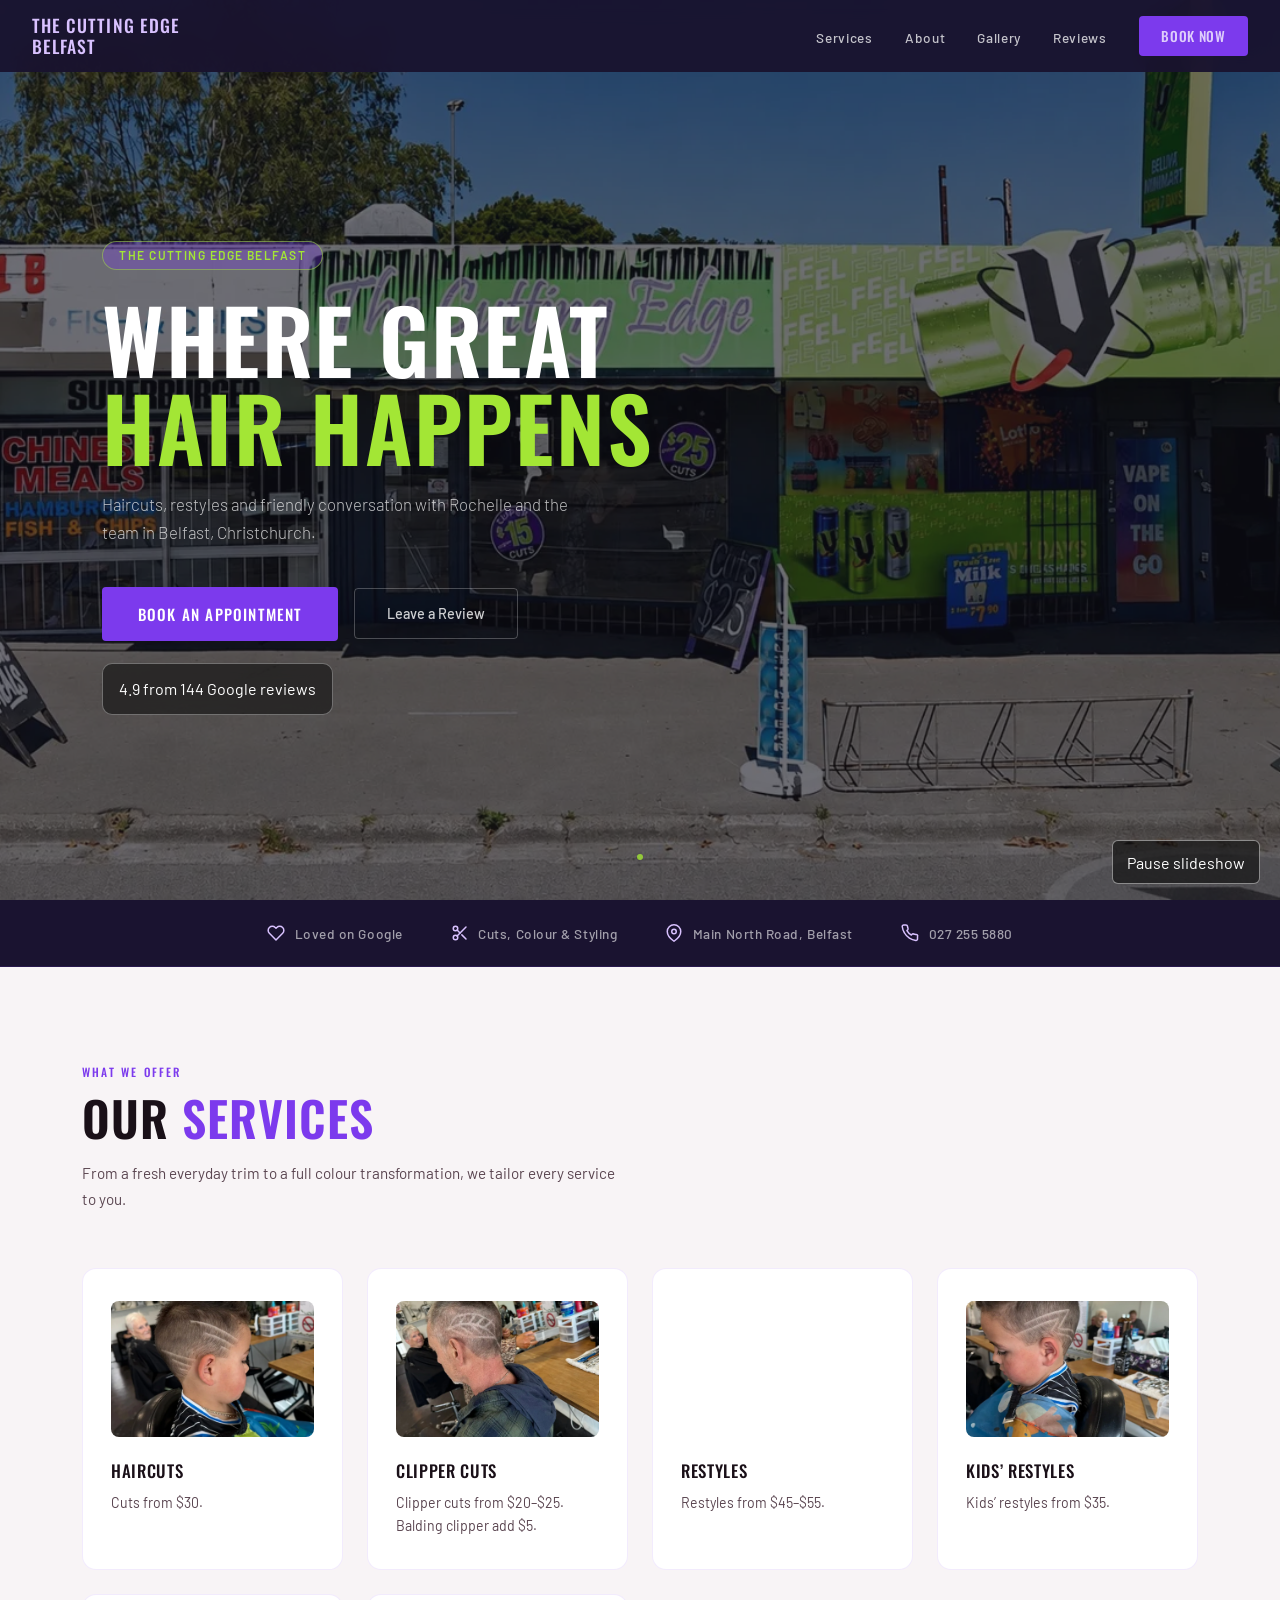
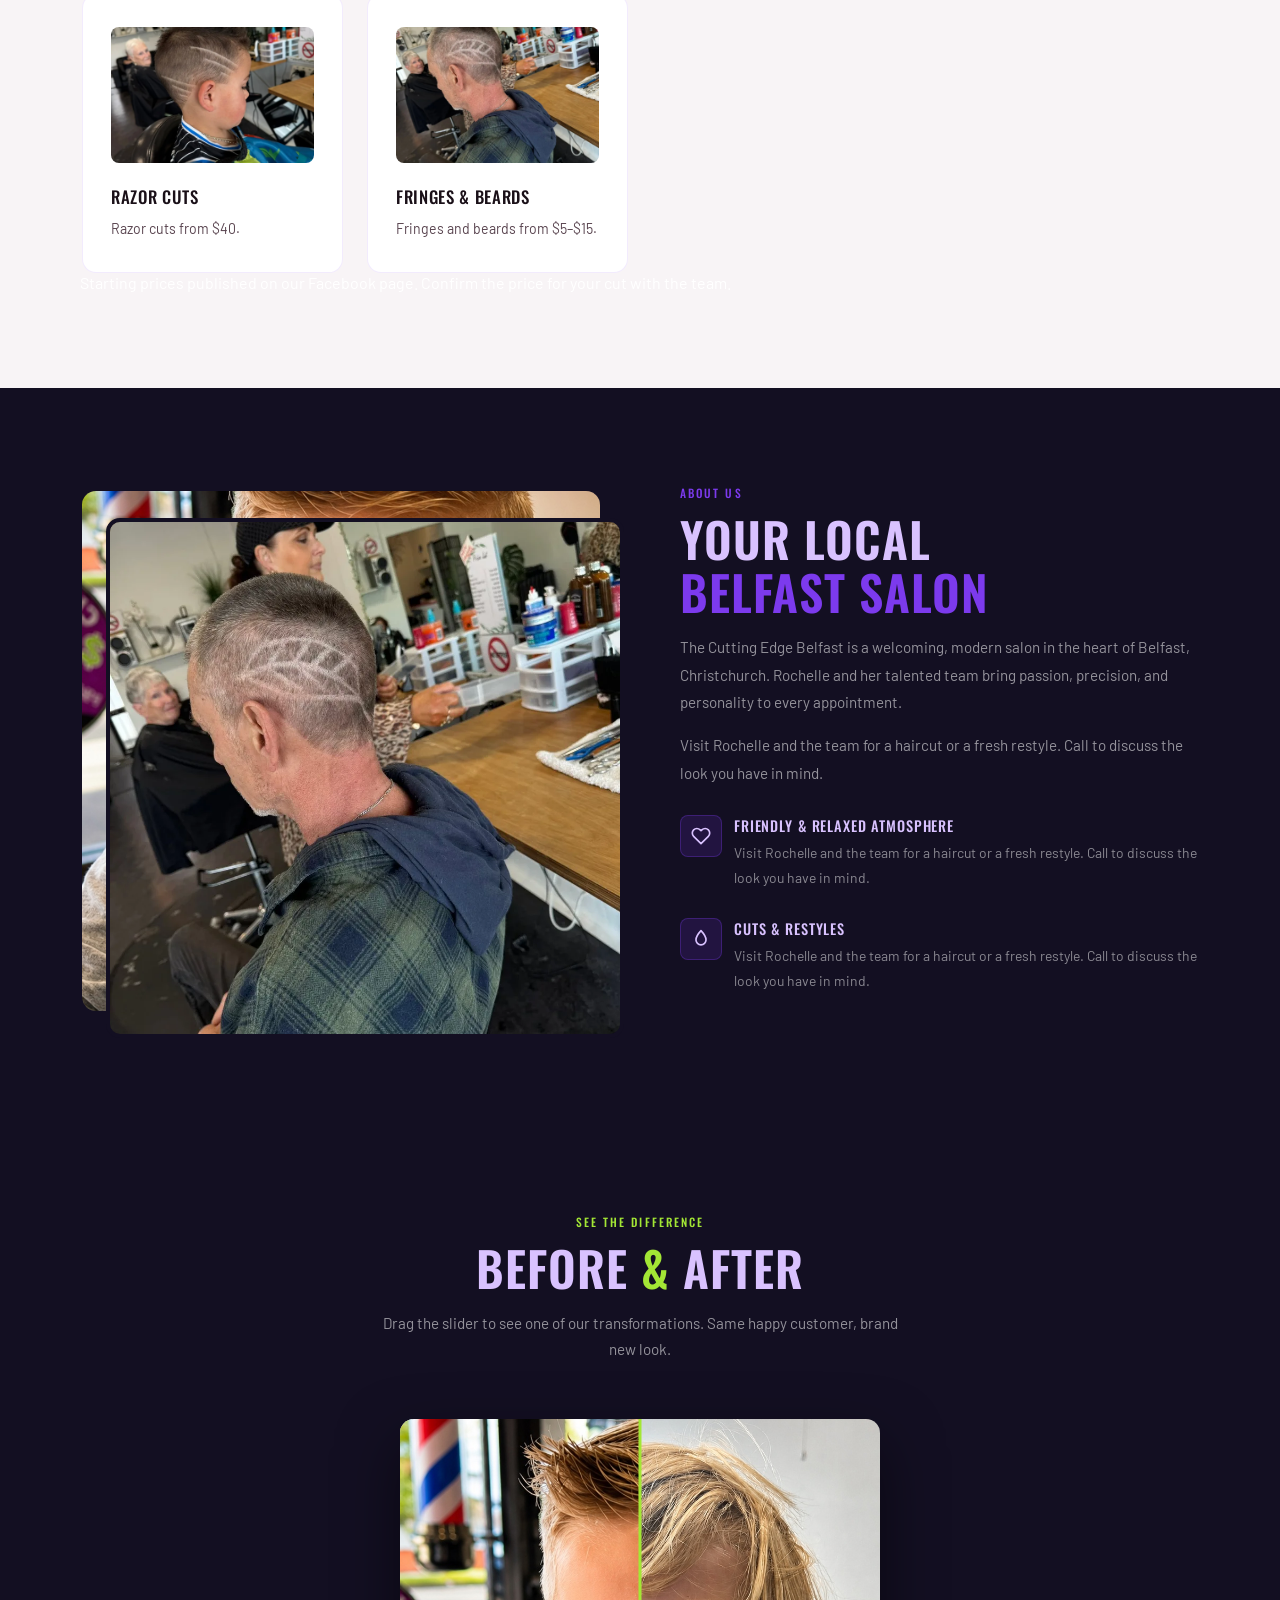
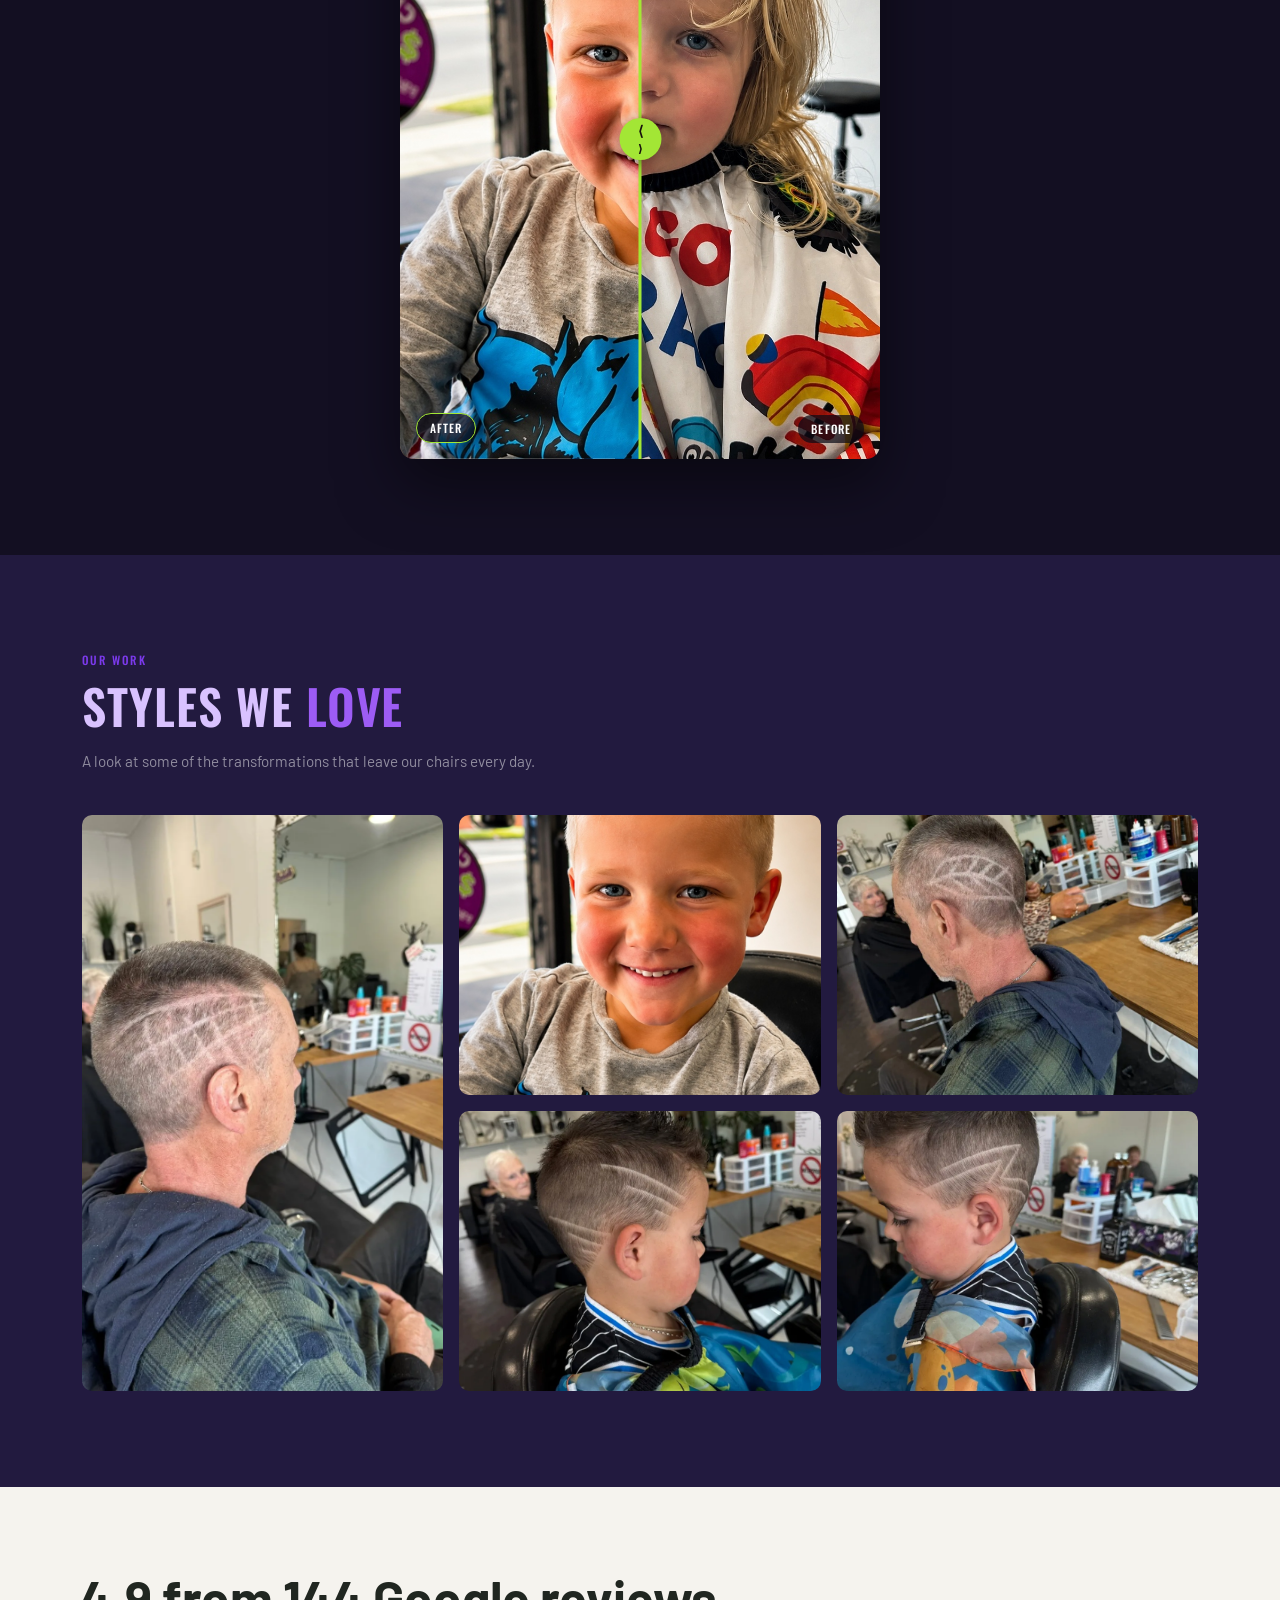
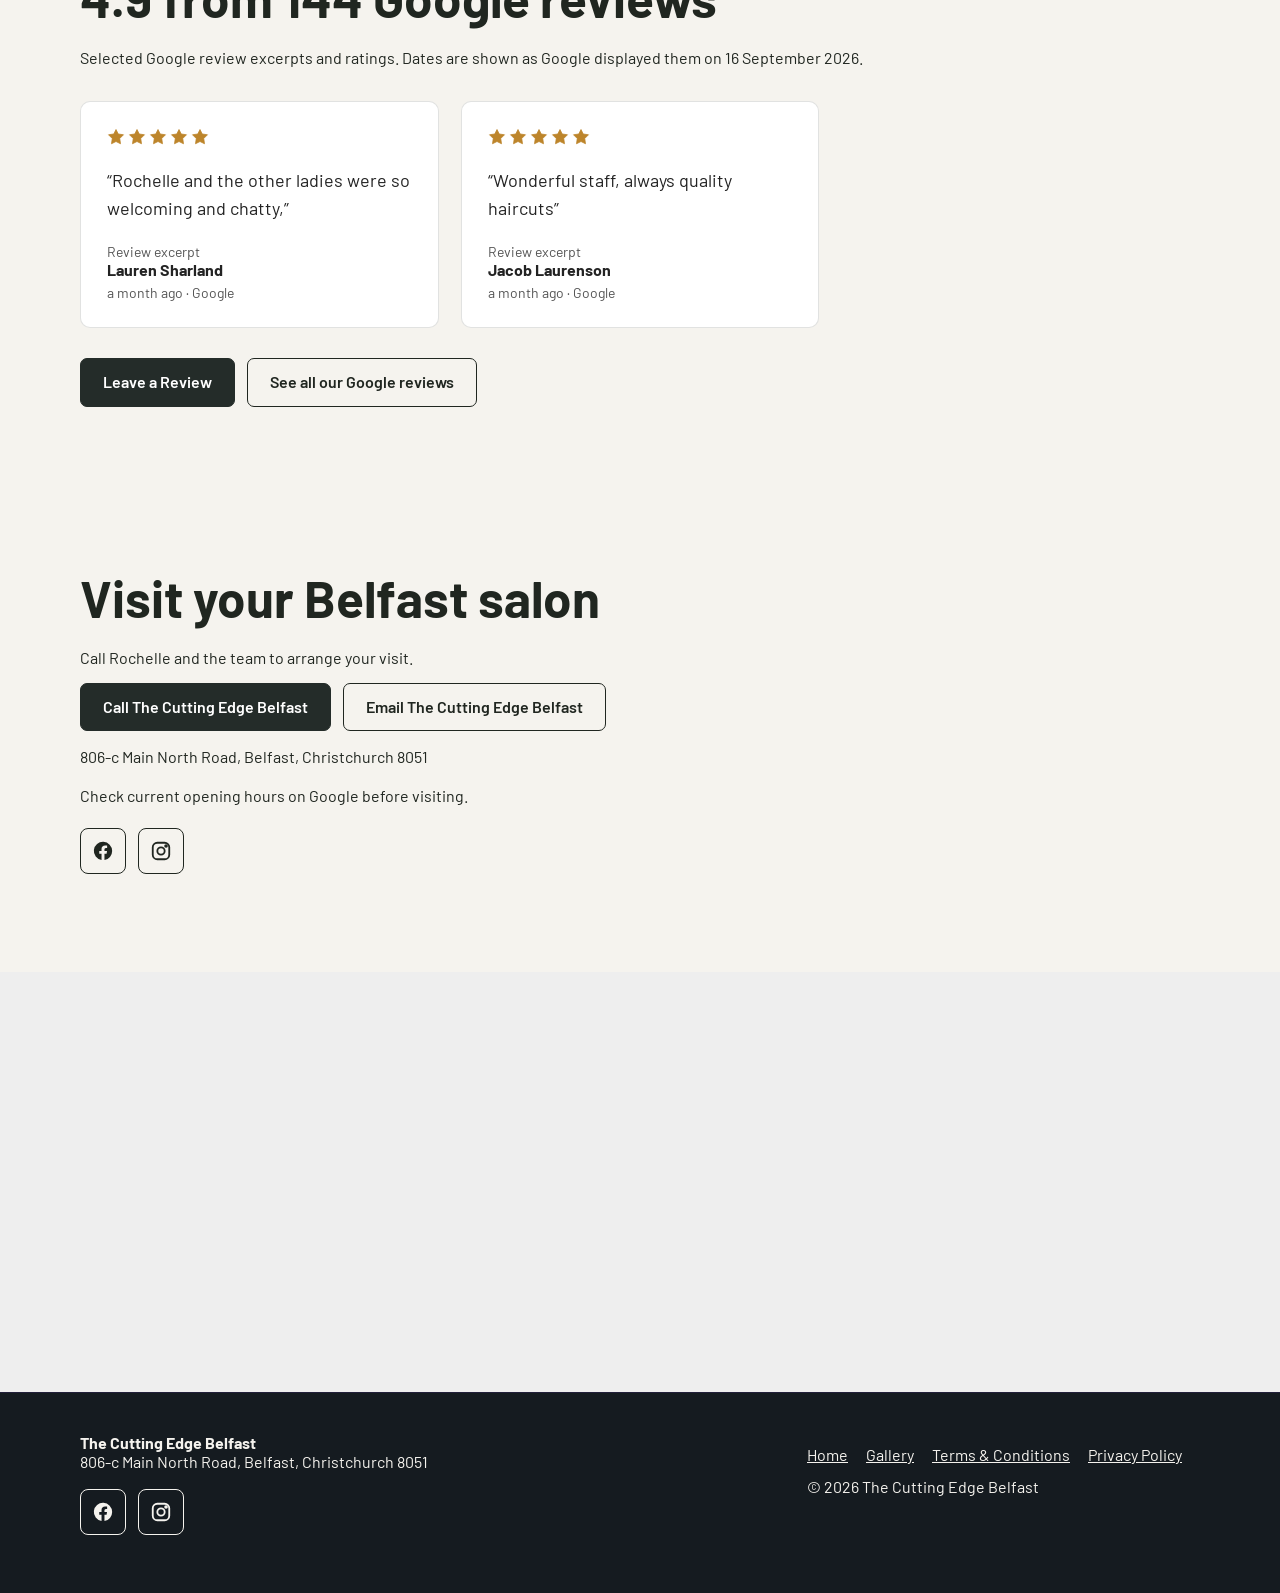
<file: index.html>
<!DOCTYPE html>

<html lang="en">
<head>
<meta charset="utf-8"/>
<meta content="width=device-width, initial-scale=1.0" name="viewport"/>
<title>The Cutting Edge Belfast | Hair Salon | Belfast, Christchurch</title>
<meta content="The Cutting Edge Belfast, a friendly hair salon on Main North Road, Belfast, Christchurch. Cuts, colour, kids' cuts and styling by Rochelle and the team. Book today." name="description"/>
<meta content="#0d0a16" name="theme-color"/>
<meta content="The Cutting Edge Belfast | Hair Salon" property="og:title"/>
<meta content="A friendly local hair salon in Belfast, Christchurch. Cuts, colour and styling by Rochelle and the team." property="og:description"/>
<meta content="https://the-cutting-edge-belfast-demo.vercel.app/img/storefront.jpg" property="og:image"/>
<link href="https://fonts.googleapis.com" rel="preconnect"/>
<link crossorigin="" href="https://fonts.gstatic.com" rel="preconnect"/>
<link href="https://fonts.googleapis.com/css2?family=Oswald:wght@300;400;500;600;700&amp;family=Barlow:ital,wght@0,300;0,400;0,500;0,600;1,300;1,400&amp;display=swap" rel="stylesheet"/>
<link href="styles.css" rel="stylesheet"/></head>
<body>
<!-- NAV -->
<nav id="mainNav">
<a class="nav-logo" href="#">The Cutting Edge<br/>Belfast</a>
<ul class="nav-links">
<li><a href="#services">Services</a></li>
<li><a href="#about">About</a></li>
<li><a href="#gallery">Gallery</a></li>
<li><a href="#reviews">Reviews</a></li>
<li><a class="nav-cta" href="#booking">Book Now</a></li>
</ul>
<a class="verified-mobile-call" href="tel:+64272555880">Call</a><button aria-expanded="false" aria-label="Menu" class="hamburger" data-menu-button="" id="hamburger">
<span></span><span></span><span></span>
</button>
</nav>
<div class="mobile-menu" data-mobile-menu="" id="mobileMenu">
<a href="#services" onclick="closeMobile()">Services</a>
<a href="#about" onclick="closeMobile()">About</a>
<a href="#gallery" onclick="closeMobile()">Gallery</a>
<a href="#reviews" onclick="closeMobile()">Reviews</a>
<a href="#booking" onclick="closeMobile()">Book Now</a>
</div>
<!-- HERO -->
<section class="hero">
<div class="hero-bg"><img alt="The Cutting Edge Belfast salon and hair styling" decoding="async" fetchpriority="high" height="872" loading="eager" sizes="100vw" src="img/storefront.jpg" srcset="img/storefront-480.webp 480w, img/storefront-960.webp 960w, img/storefront-1600.webp 1600w, img/storefront.jpg 1804w" width="1804"/><img alt="The Cutting Edge Belfast salon and hair styling" decoding="async" fetchpriority="auto" height="2048" loading="lazy" sizes="100vw" src="img/cut-3.jpg" srcset="img/cut-3-480.webp 480w, img/cut-3-960.webp 960w, img/cut-3.jpg 1536w" width="1536"/><img alt="The Cutting Edge Belfast salon and hair styling" decoding="async" fetchpriority="auto" height="1200" loading="lazy" sizes="100vw" src="img/after.jpg" srcset="img/after-480.webp 480w, img/after.jpg 900w" width="900"/></div>
<div class="hero-content">
<div class="hero-badge reveal">The Cutting Edge Belfast</div>
<h1 class="reveal reveal-delay-1">Where Great<br/><em>Hair Happens</em></h1>
<p class="reveal reveal-delay-2">Haircuts, restyles and friendly conversation with Rochelle and the team in Belfast, Christchurch.</p>
<div class="hero-actions reveal reveal-delay-3">
<a class="btn-primary" href="#booking">Book an Appointment</a>
<a class="btn-outline" href="https://search.google.com/local/writereview?placeid=ChIJpWjkLTGMMW0RKUCrgDrDiJ8" rel="noopener" target="_blank">Leave a Review</a>
</div>
<a class="verified-rating" href="https://search.google.com/local/reviews?placeid=ChIJpWjkLTGMMW0RKUCrgDrDiJ8" rel="noopener" target="_blank"><span>4.9 from 144 Google reviews</span></a>
</div>
<div class="hero-scroll"><div class="scroll-dot"></div></div>
<button aria-pressed="false" class="slide-control" type="button">Pause slideshow</button></section>
<!-- TRUST BAR -->
<div class="trust-bar">
<div class="trust-inner">
<div class="trust-item"><svg viewBox="0 0 24 24"><path d="M20.84 4.61a5.5 5.5 0 0 0-7.78 0L12 5.67l-1.06-1.06a5.5 5.5 0 0 0-7.78 7.78L12 21.23l8.84-8.84a5.5 5.5 0 0 0 0-7.78z"></path></svg><span>Loved on Google</span></div>
<div class="trust-item"><svg viewBox="0 0 24 24"><circle cx="6" cy="6" r="3"></circle><circle cx="6" cy="18" r="3"></circle><line x1="20" x2="8.12" y1="4" y2="15.88"></line><line x1="14.47" x2="20" y1="14.48" y2="20"></line><line x1="8.12" x2="12" y1="8.12" y2="12"></line></svg><span>Cuts, Colour &amp; Styling</span></div>
<div class="trust-item"><svg viewBox="0 0 24 24"><path d="M21 10c0 7-9 13-9 13s-9-6-9-13a9 9 0 0 1 18 0z"></path><circle cx="12" cy="10" r="3"></circle></svg><span>Main North Road, Belfast</span></div>
<div class="trust-item"><svg viewBox="0 0 24 24"><path d="M22 16.92v3a2 2 0 0 1-2.18 2 19.79 19.79 0 0 1-8.63-3.07A19.5 19.5 0 0 1 4.69 12 19.79 19.79 0 0 1 1.62 3.38 2 2 0 0 1 3.6 1.2h3a2 2 0 0 1 2 1.72c.127.96.361 1.903.7 2.81a2 2 0 0 1-.45 2.11L7.91 8.69a16 16 0 0 0 5.95 5.95l.87-.87a2 2 0 0 1 2.11-.45c.907.339 1.85.573 2.81.7A2 2 0 0 1 22 16.92z"></path></svg><span>027 255 5880</span></div>
</div>
</div>
<!-- SERVICES -->
<section class="services" id="services">
<div class="container">
<div class="section-eyebrow reveal">What We Offer</div>
<h2 class="section-title reveal reveal-delay-1">Our <em>Services</em></h2>
<p class="section-sub reveal reveal-delay-2">From a fresh everyday trim to a full colour transformation, we tailor every service to you.</p>
<div class="services-grid">
<div class="service-card reveal reveal-delay-1"><img alt="Hair styling at The Cutting Edge Belfast" decoding="async" height="2048" loading="lazy" sizes="(max-width: 767px) 100vw, 50vw" src="img/cut-1.jpg" srcset="img/cut-1-480.webp 480w, img/cut-1-960.webp 960w, img/cut-1.jpg 1536w" width="1536"/><h3>Haircuts</h3><p>Cuts from $30.</p></div>
<div class="service-card reveal reveal-delay-2"><img alt="Hair styling at The Cutting Edge Belfast" decoding="async" height="2048" loading="lazy" sizes="(max-width: 767px) 100vw, 50vw" src="img/cut-2.jpg" srcset="img/cut-2-480.webp 480w, img/cut-2-960.webp 960w, img/cut-2.jpg 1536w" width="1536"/><h3>Clipper cuts</h3><p>Clipper cuts from $20–$25. Balding clipper add $5.</p></div>
<div class="service-card reveal reveal-delay-3"><img alt="Hair styling at The Cutting Edge Belfast" decoding="async" height="2048" loading="lazy" sizes="(max-width: 767px) 100vw, 50vw" src="img/cut-3.jpg" srcset="img/cut-3-480.webp 480w, img/cut-3-960.webp 960w, img/cut-3.jpg 1536w" width="1536"/><h3>Restyles</h3><p>Restyles from $45–$55.</p></div>
<div class="service-card reveal reveal-delay-1"><img alt="Hair styling at The Cutting Edge Belfast" decoding="async" height="2048" loading="lazy" sizes="(max-width: 767px) 100vw, 50vw" src="img/cut-4.jpg" srcset="img/cut-4-480.webp 480w, img/cut-4-960.webp 960w, img/cut-4.jpg 1536w" width="1536"/><h3>Kids’ restyles</h3><p>Kids’ restyles from $35.</p></div>
<div class="service-card reveal reveal-delay-2"><img alt="Hair styling at The Cutting Edge Belfast" decoding="async" height="2048" loading="lazy" sizes="(max-width: 767px) 100vw, 50vw" src="img/cut-1.jpg" srcset="img/cut-1-480.webp 480w, img/cut-1-960.webp 960w, img/cut-1.jpg 1536w" width="1536"/><h3>Razor cuts</h3><p>Razor cuts from $40.</p></div>
<div class="service-card reveal reveal-delay-3"><img alt="Hair styling at The Cutting Edge Belfast" decoding="async" height="2048" loading="lazy" sizes="(max-width: 767px) 100vw, 50vw" src="img/cut-2.jpg" srcset="img/cut-2-480.webp 480w, img/cut-2-960.webp 960w, img/cut-2.jpg 1536w" width="1536"/><h3>Fringes &amp; beards</h3><p>Fringes and beards from $5–$15.</p></div>
</div>
</div>
<div class="verified-wrap"><p>Starting prices published on our Facebook page. Confirm the price for your cut with the team.</p></div></section>
<!-- ABOUT -->
<section class="about" id="about">
<div class="container">
<div class="about-inner">
<div class="about-img-wrap reveal">
<img alt="A fresh cut and style at The Cutting Edge Belfast" decoding="async" height="1200" loading="lazy" sizes="(max-width: 767px) 100vw, 50vw" src="img/after.jpg" srcset="img/after-480.webp 480w, img/after.jpg 900w" width="900"/>
<img alt="A sharp finish at The Cutting Edge Belfast" class="about-img-accent" decoding="async" height="2048" loading="lazy" sizes="(max-width: 767px) 100vw, 50vw" src="img/cut-2.jpg" srcset="img/cut-2-480.webp 480w, img/cut-2-960.webp 960w, img/cut-2.jpg 1536w" width="1536"/>
</div>
<div class="about-text">
<div class="section-eyebrow reveal">About Us</div>
<h2 class="section-title reveal reveal-delay-1">Your Local<br/><em>Belfast Salon</em></h2>
<p class="reveal reveal-delay-2">The Cutting Edge Belfast is a welcoming, modern salon in the heart of Belfast, Christchurch. Rochelle and her talented team bring passion, precision, and personality to every appointment.</p>
<p class="reveal reveal-delay-2">Visit Rochelle and the team for a haircut or a fresh restyle. Call to discuss the look you have in mind.</p>
<div class="about-highlight reveal reveal-delay-3">
<div class="about-highlight-icon"><svg viewBox="0 0 24 24"><path d="M20.84 4.61a5.5 5.5 0 0 0-7.78 0L12 5.67l-1.06-1.06a5.5 5.5 0 0 0-7.78 7.78L12 21.23l8.84-8.84a5.5 5.5 0 0 0 0-7.78z"></path></svg></div>
<div class="about-highlight-text">
<h4>Friendly &amp; Relaxed Atmosphere</h4>
<p>Visit Rochelle and the team for a haircut or a fresh restyle. Call to discuss the look you have in mind.</p>
</div>
</div>
<div class="about-highlight reveal reveal-delay-4">
<div class="about-highlight-icon"><svg viewBox="0 0 24 24"><path d="M12 2s6 6.5 6 11a6 6 0 0 1-12 0c0-4.5 6-11 6-11z"></path></svg></div>
<div class="about-highlight-text">
<h4>Cuts &amp; restyles</h4>
<p>Visit Rochelle and the team for a haircut or a fresh restyle. Call to discuss the look you have in mind.</p>
</div>
</div>
</div>
</div>
</div>
</section>
<!-- BEFORE / AFTER -->
<section class="ba" id="before-after">
<div class="container" style="text-align:center;">
<div class="section-eyebrow reveal" style="color:var(--lime);">See the difference</div>
<h2 class="section-title reveal reveal-delay-1">Before <em style="color:var(--lime);">&amp;</em> After</h2>
<p class="section-sub reveal reveal-delay-2" style="color:rgba(255,255,255,0.55);margin-left:auto;margin-right:auto;">Drag the slider to see one of our transformations. Same happy customer, brand new look.</p>
<div class="ba-wrap reveal reveal-delay-2">
<div class="ba-slider" id="baSlider">
<img alt="Before the haircut" class="ba-before" decoding="async" height="1200" loading="lazy" sizes="(max-width: 767px) 100vw, 50vw" src="img/before.jpg" srcset="img/before-480.webp 480w, img/before.jpg 900w" width="900"/>
<img alt="After the haircut" class="ba-after" decoding="async" height="1200" loading="lazy" sizes="(max-width: 767px) 100vw, 50vw" src="img/after.jpg" srcset="img/after-480.webp 480w, img/after.jpg 900w" width="900"/>
<span class="ba-label before">Before</span>
<span class="ba-label after">After</span>
<div class="ba-handle"></div>
</div>
</div>
</div>
</section>
<!-- GALLERY -->
<section class="gallery" id="gallery">
<div class="container">
<div class="section-eyebrow reveal">Our Work</div>
<h2 class="section-title reveal reveal-delay-1" style="color:var(--accent-rose);">Styles We <em style="color:var(--accent-light);">Love</em></h2>
<p class="section-sub reveal reveal-delay-2" style="color:rgba(255,255,255,0.5);margin-bottom:2.5rem;">A look at some of the transformations that leave our chairs every day.</p>
<div class="gallery-grid">
<div class="gallery-item reveal">
<img alt="Fresh men's cut and style at The Cutting Edge Belfast" decoding="async" height="2048" loading="lazy" sizes="(max-width: 767px) 100vw, 50vw" src="img/cut-3.jpg" srcset="img/cut-3-480.webp 480w, img/cut-3-960.webp 960w, img/cut-3.jpg 1536w" width="1536"/>
<div class="gallery-overlay"></div>
</div>
<div class="gallery-item reveal reveal-delay-1">
<img alt="Sharp kids' cut at The Cutting Edge Belfast" decoding="async" height="1200" loading="lazy" sizes="(max-width: 767px) 100vw, 50vw" src="img/after.jpg" srcset="img/after-480.webp 480w, img/after.jpg 900w" width="900"/>
<div class="gallery-overlay"></div>
</div>
<div class="gallery-item reveal reveal-delay-2">
<img alt="Beard trim and tidy up" decoding="async" height="2048" loading="lazy" sizes="(max-width: 767px) 100vw, 50vw" src="img/cut-2.jpg" srcset="img/cut-2-480.webp 480w, img/cut-2-960.webp 960w, img/cut-2.jpg 1536w" width="1536"/>
<div class="gallery-overlay"></div>
</div>
<div class="gallery-item reveal reveal-delay-1">
<img alt="Kids' haircut in the chair" decoding="async" height="2048" loading="lazy" sizes="(max-width: 767px) 100vw, 50vw" src="img/cut-1.jpg" srcset="img/cut-1-480.webp 480w, img/cut-1-960.webp 960w, img/cut-1.jpg 1536w" width="1536"/>
<div class="gallery-overlay"></div>
</div>
<div class="gallery-item reveal reveal-delay-2">
<img alt="Happy client after a cut" decoding="async" height="2048" loading="lazy" sizes="(max-width: 767px) 100vw, 50vw" src="img/cut-4.jpg" srcset="img/cut-4-480.webp 480w, img/cut-4-960.webp 960w, img/cut-4.jpg 1536w" width="1536"/>
<div class="gallery-overlay"></div>
</div>
</div>
</div>
</section>
<!-- REVIEWS -->
<section class="verified-section" id="reviews"><div class="verified-wrap"><h2>4.9 from 144 Google reviews</h2><p>Selected Google review excerpts and ratings. Dates are shown as Google displayed them on 16 September 2026.</p><div class="verified-grid"><article class="verified-card"><span aria-label="5 out of 5 stars" class="verified-stars"><svg aria-hidden="true" fill="currentColor" stroke="currentColor" viewBox="0 0 24 24"><path d="m12 2 3 6 7 1-5 5 1 7-6-3-6 3 1-7-5-5 7-1z"></path></svg><svg aria-hidden="true" fill="currentColor" stroke="currentColor" viewBox="0 0 24 24"><path d="m12 2 3 6 7 1-5 5 1 7-6-3-6 3 1-7-5-5 7-1z"></path></svg><svg aria-hidden="true" fill="currentColor" stroke="currentColor" viewBox="0 0 24 24"><path d="m12 2 3 6 7 1-5 5 1 7-6-3-6 3 1-7-5-5 7-1z"></path></svg><svg aria-hidden="true" fill="currentColor" stroke="currentColor" viewBox="0 0 24 24"><path d="m12 2 3 6 7 1-5 5 1 7-6-3-6 3 1-7-5-5 7-1z"></path></svg><svg aria-hidden="true" fill="currentColor" stroke="currentColor" viewBox="0 0 24 24"><path d="m12 2 3 6 7 1-5 5 1 7-6-3-6 3 1-7-5-5 7-1z"></path></svg></span><blockquote>“Rochelle and the other ladies were so welcoming and chatty,”</blockquote><small>Review excerpt</small><strong>Lauren Sharland</strong><small>a month ago · Google</small></article><article class="verified-card"><span aria-label="5 out of 5 stars" class="verified-stars"><svg aria-hidden="true" fill="currentColor" stroke="currentColor" viewBox="0 0 24 24"><path d="m12 2 3 6 7 1-5 5 1 7-6-3-6 3 1-7-5-5 7-1z"></path></svg><svg aria-hidden="true" fill="currentColor" stroke="currentColor" viewBox="0 0 24 24"><path d="m12 2 3 6 7 1-5 5 1 7-6-3-6 3 1-7-5-5 7-1z"></path></svg><svg aria-hidden="true" fill="currentColor" stroke="currentColor" viewBox="0 0 24 24"><path d="m12 2 3 6 7 1-5 5 1 7-6-3-6 3 1-7-5-5 7-1z"></path></svg><svg aria-hidden="true" fill="currentColor" stroke="currentColor" viewBox="0 0 24 24"><path d="m12 2 3 6 7 1-5 5 1 7-6-3-6 3 1-7-5-5 7-1z"></path></svg><svg aria-hidden="true" fill="currentColor" stroke="currentColor" viewBox="0 0 24 24"><path d="m12 2 3 6 7 1-5 5 1 7-6-3-6 3 1-7-5-5 7-1z"></path></svg></span><blockquote>“Wonderful staff, always quality haircuts”</blockquote><small>Review excerpt</small><strong>Jacob Laurenson</strong><small>a month ago · Google</small></article></div><div class="verified-actions"><a class="verified-button primary" href="https://search.google.com/local/writereview?placeid=ChIJpWjkLTGMMW0RKUCrgDrDiJ8" rel="noopener" target="_blank">Leave a Review</a><a class="verified-button" href="https://search.google.com/local/reviews?placeid=ChIJpWjkLTGMMW0RKUCrgDrDiJ8" rel="noopener" target="_blank">See all our Google reviews</a></div></div></section>
<!-- BOOKING -->
<section class="verified-section" id="booking"><div class="verified-wrap"><h2>Visit your Belfast salon</h2><p>Call Rochelle and the team to arrange your visit.</p><div class="verified-actions"><a class="verified-button primary" href="tel:+64272555880">Call The Cutting Edge Belfast</a><a class="verified-button" href="mailto:thecuttingedgebelfast@gmail.com">Email The Cutting Edge Belfast</a></div><p>806-c Main North Road, Belfast, Christchurch 8051</p><p>Check current opening hours on Google before visiting.</p><div class="verified-socials"><a aria-label="The Cutting Edge Belfast on Facebook" href="https://www.facebook.com/thecuttingedgebelfast/" rel="noopener" target="_blank"><svg aria-hidden="true" fill="currentColor" viewBox="0 0 24 24"><path d="M22 12a10 10 0 1 0-11.6 9.9v-7H7.9V12h2.5V9.8c0-2.5 1.5-3.9 3.8-3.9 1.1 0 2.3.2 2.3.2v2.5h-1.3c-1.2 0-1.6.8-1.6 1.6V12h2.8l-.5 2.9h-2.3v7A10 10 0 0 0 22 12Z"></path></svg></a><a aria-label="The Cutting Edge Belfast on Instagram" href="https://www.instagram.com/thecuttingedgebelfast/" rel="noopener" target="_blank"><svg aria-hidden="true" fill="none" stroke="currentColor" stroke-width="2" viewBox="0 0 24 24"><rect height="18" rx="5" width="18" x="3" y="3"></rect><circle cx="12" cy="12" r="4"></circle><circle cx="17.5" cy="6.5" r="1"></circle></svg></a></div></div></section>
<!-- FOOTER -->
<section aria-label="Business location" class="verified-map"><div class="verified-wrap"><iframe allowfullscreen="" loading="lazy" referrerpolicy="no-referrer-when-downgrade" src="https://www.google.com/maps?q=The%20Cutting%20Edge%20Belfast%20806-c%20Main%20North%20Road%2C%20Belfast%2C%20Christchurch%208051&amp;output=embed" title="Map of The Cutting Edge Belfast, 806-c Main North Road, Belfast, Christchurch 8051"></iframe></div></section><footer class="verified-footer"><div class="verified-wrap"><div><strong>The Cutting Edge Belfast</strong><p>806-c Main North Road, Belfast, Christchurch 8051</p><div class="verified-socials"><a aria-label="The Cutting Edge Belfast on Facebook" href="https://www.facebook.com/thecuttingedgebelfast/" rel="noopener" target="_blank"><svg aria-hidden="true" fill="currentColor" viewBox="0 0 24 24"><path d="M22 12a10 10 0 1 0-11.6 9.9v-7H7.9V12h2.5V9.8c0-2.5 1.5-3.9 3.8-3.9 1.1 0 2.3.2 2.3.2v2.5h-1.3c-1.2 0-1.6.8-1.6 1.6V12h2.8l-.5 2.9h-2.3v7A10 10 0 0 0 22 12Z"></path></svg></a><a aria-label="The Cutting Edge Belfast on Instagram" href="https://www.instagram.com/thecuttingedgebelfast/" rel="noopener" target="_blank"><svg aria-hidden="true" fill="none" stroke="currentColor" stroke-width="2" viewBox="0 0 24 24"><rect height="18" rx="5" width="18" x="3" y="3"></rect><circle cx="12" cy="12" r="4"></circle><circle cx="17.5" cy="6.5" r="1"></circle></svg></a></div></div><div><a href="index.html">Home</a><a href="gallery.html">Gallery</a><a href="/terms.html">Terms &amp; Conditions</a><a href="/privacy.html">Privacy Policy</a><p>© 2026 The Cutting Edge Belfast</p></div></div></footer><script defer="" src="site.js"></script></body>
</html>
</file>
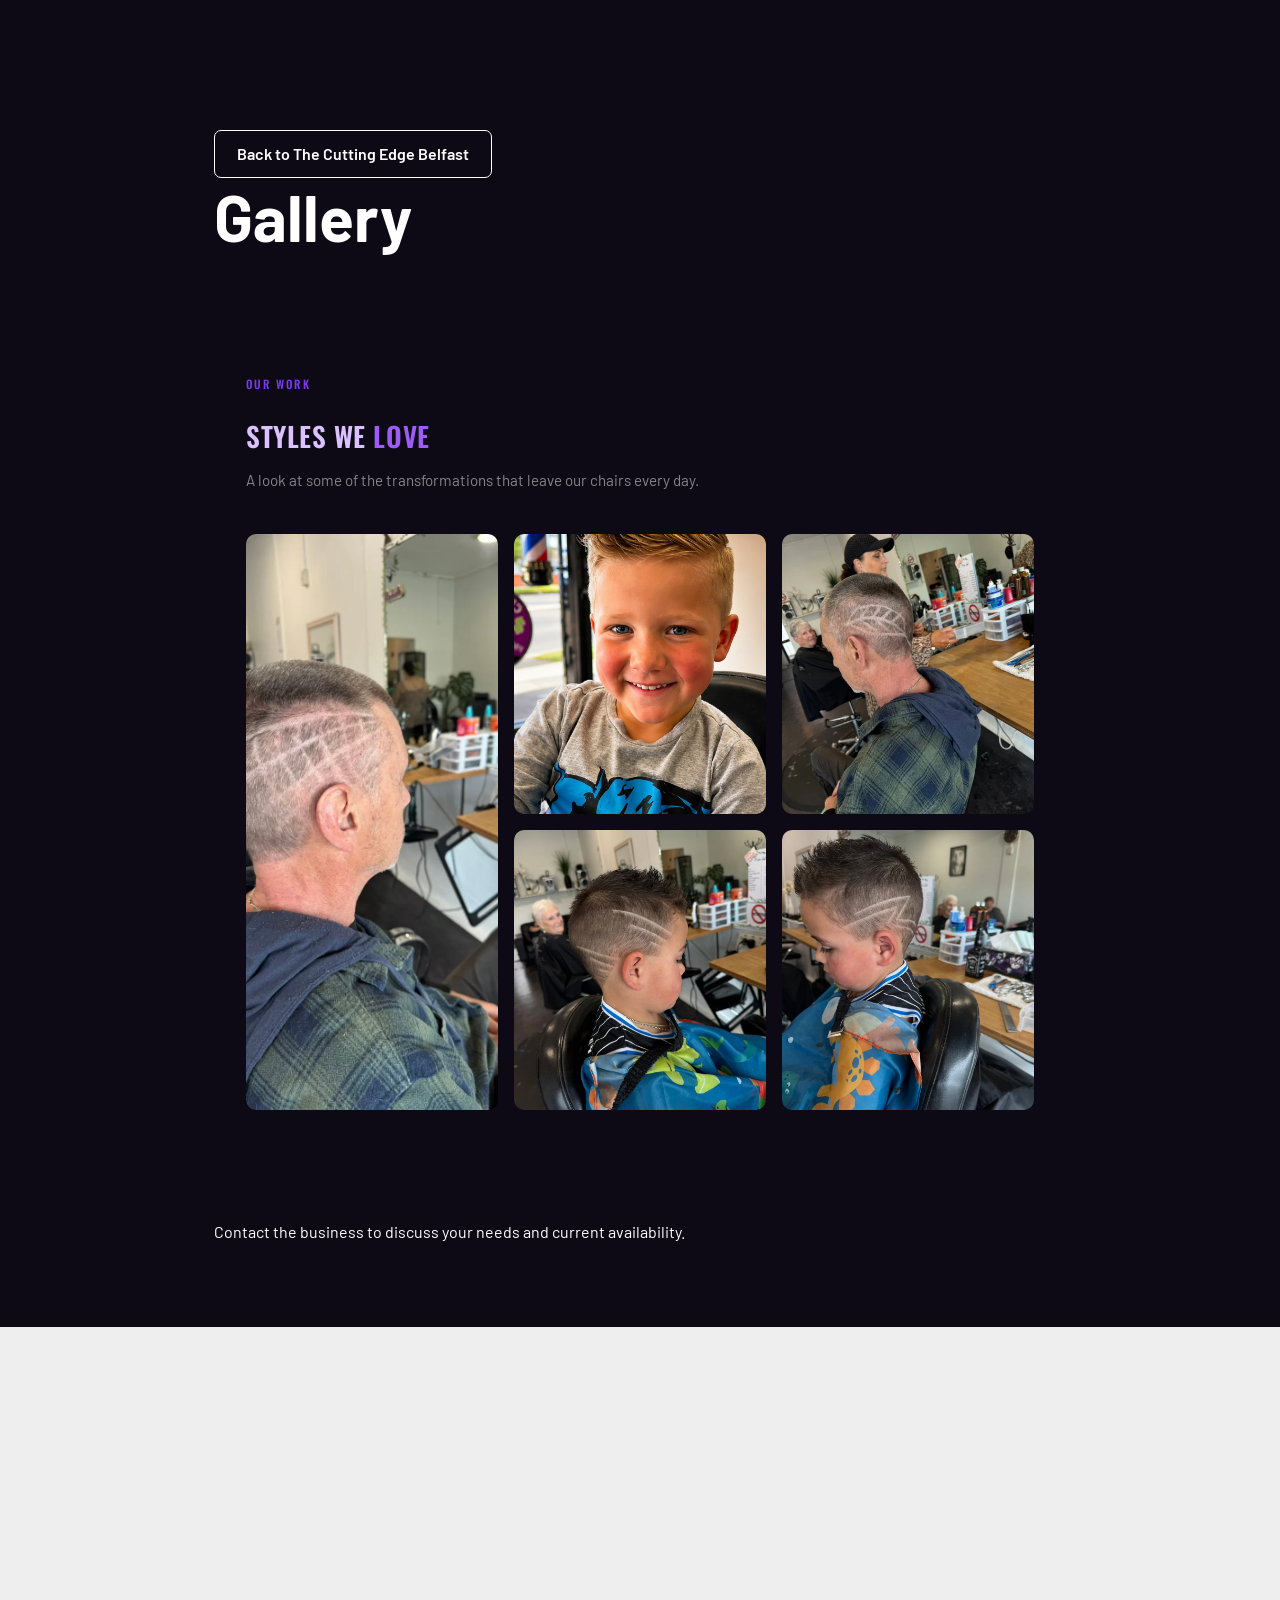
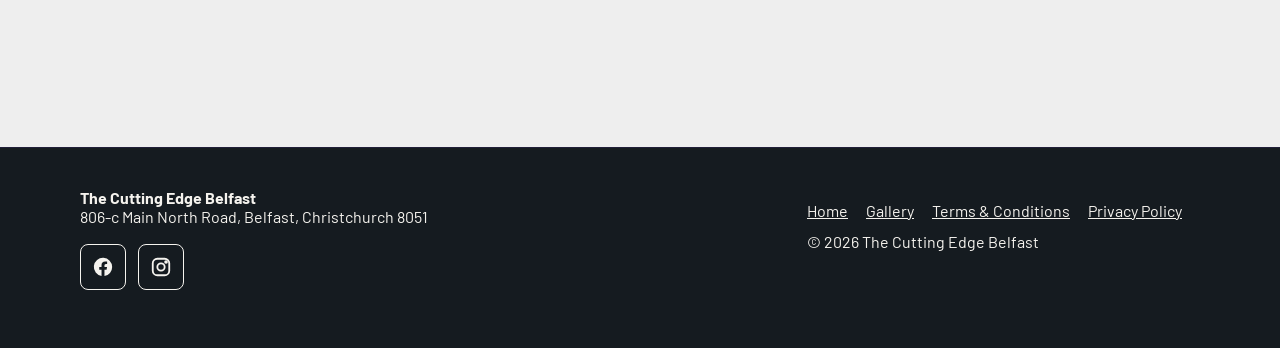
<file: gallery.html>
<!DOCTYPE html>
<html lang="en-NZ"><head>
<meta charset="utf-8"/>
<meta content="width=device-width, initial-scale=1.0" name="viewport"/>
<title>Gallery | The Cutting Edge Belfast</title>
<meta content="The Cutting Edge Belfast, a friendly hair salon on Main North Road, Belfast, Christchurch. Cuts, colour, kids' cuts and styling by Rochelle and the team. Book today." name="description"/>
<meta content="#0d0a16" name="theme-color"/>
<meta content="The Cutting Edge Belfast | Hair Salon" property="og:title"/>
<meta content="A friendly local hair salon in Belfast, Christchurch. Cuts, colour and styling by Rochelle and the team." property="og:description"/>
<meta content="https://the-cutting-edge-belfast-demo.vercel.app/img/storefront.jpg" property="og:image"/>
<link href="https://fonts.googleapis.com" rel="preconnect"/>
<link crossorigin="" href="https://fonts.gstatic.com" rel="preconnect"/>
<link href="https://fonts.googleapis.com/css2?family=Oswald:wght@300;400;500;600;700&amp;family=Barlow:ital,wght@0,300;0,400;0,500;0,600;1,300;1,400&amp;display=swap" rel="stylesheet"/>
<link href="styles.css" rel="stylesheet"/></head><body><main class="verified-legal"><a class="verified-button" href="index.html">Back to The Cutting Edge Belfast</a><h1>Gallery</h1><section class="gallery" id="gallery">
<div class="container">
<div class="section-eyebrow reveal">Our Work</div>
<h2 class="section-title reveal reveal-delay-1" style="color:var(--accent-rose);">Styles We <em style="color:var(--accent-light);">Love</em></h2>
<p class="section-sub reveal reveal-delay-2" style="color:rgba(255,255,255,0.5);margin-bottom:2.5rem;">A look at some of the transformations that leave our chairs every day.</p>
<div class="gallery-grid">
<div class="gallery-item reveal">
<img alt="Fresh men's cut and style at The Cutting Edge Belfast" decoding="async" height="2048" loading="lazy" sizes="(max-width: 767px) 100vw, 50vw" src="img/cut-3.jpg" srcset="img/cut-3-480.webp 480w, img/cut-3-960.webp 960w, img/cut-3.jpg 1536w" width="1536"/>
<div class="gallery-overlay"></div>
</div>
<div class="gallery-item reveal reveal-delay-1">
<img alt="Sharp kids' cut at The Cutting Edge Belfast" decoding="async" height="1200" loading="lazy" sizes="(max-width: 767px) 100vw, 50vw" src="img/after.jpg" srcset="img/after-480.webp 480w, img/after.jpg 900w" width="900"/>
<div class="gallery-overlay"></div>
</div>
<div class="gallery-item reveal reveal-delay-2">
<img alt="Beard trim and tidy up" decoding="async" height="2048" loading="lazy" sizes="(max-width: 767px) 100vw, 50vw" src="img/cut-2.jpg" srcset="img/cut-2-480.webp 480w, img/cut-2-960.webp 960w, img/cut-2.jpg 1536w" width="1536"/>
<div class="gallery-overlay"></div>
</div>
<div class="gallery-item reveal reveal-delay-1">
<img alt="Kids' haircut in the chair" decoding="async" height="2048" loading="lazy" sizes="(max-width: 767px) 100vw, 50vw" src="img/cut-1.jpg" srcset="img/cut-1-480.webp 480w, img/cut-1-960.webp 960w, img/cut-1.jpg 1536w" width="1536"/>
<div class="gallery-overlay"></div>
</div>
<div class="gallery-item reveal reveal-delay-2">
<img alt="Happy client after a cut" decoding="async" height="2048" loading="lazy" sizes="(max-width: 767px) 100vw, 50vw" src="img/cut-4.jpg" srcset="img/cut-4-480.webp 480w, img/cut-4-960.webp 960w, img/cut-4.jpg 1536w" width="1536"/>
<div class="gallery-overlay"></div>
</div>
</div>
</div>
</section><p>Contact the business to discuss your needs and current availability.</p></main><section aria-label="Business location" class="verified-map"><div class="verified-wrap"><iframe allowfullscreen="" loading="lazy" referrerpolicy="no-referrer-when-downgrade" src="https://www.google.com/maps?q=The%20Cutting%20Edge%20Belfast%20806-c%20Main%20North%20Road%2C%20Belfast%2C%20Christchurch%208051&amp;output=embed" title="Map of The Cutting Edge Belfast, 806-c Main North Road, Belfast, Christchurch 8051"></iframe></div></section><footer class="verified-footer"><div class="verified-wrap"><div><strong>The Cutting Edge Belfast</strong><p>806-c Main North Road, Belfast, Christchurch 8051</p><div class="verified-socials"><a aria-label="The Cutting Edge Belfast on Facebook" href="https://www.facebook.com/thecuttingedgebelfast/" rel="noopener" target="_blank"><svg aria-hidden="true" fill="currentColor" viewBox="0 0 24 24"><path d="M22 12a10 10 0 1 0-11.6 9.9v-7H7.9V12h2.5V9.8c0-2.5 1.5-3.9 3.8-3.9 1.1 0 2.3.2 2.3.2v2.5h-1.3c-1.2 0-1.6.8-1.6 1.6V12h2.8l-.5 2.9h-2.3v7A10 10 0 0 0 22 12Z"></path></svg></a><a aria-label="The Cutting Edge Belfast on Instagram" href="https://www.instagram.com/thecuttingedgebelfast/" rel="noopener" target="_blank"><svg aria-hidden="true" fill="none" stroke="currentColor" stroke-width="2" viewBox="0 0 24 24"><rect height="18" rx="5" width="18" x="3" y="3"></rect><circle cx="12" cy="12" r="4"></circle><circle cx="17.5" cy="6.5" r="1"></circle></svg></a></div></div><div><a href="index.html">Home</a><a href="gallery.html">Gallery</a><a href="/terms.html">Terms &amp; Conditions</a><a href="/privacy.html">Privacy Policy</a><p>© 2026 The Cutting Edge Belfast</p></div></div></footer><script defer="" src="site.js"></script></body></html>
</file>
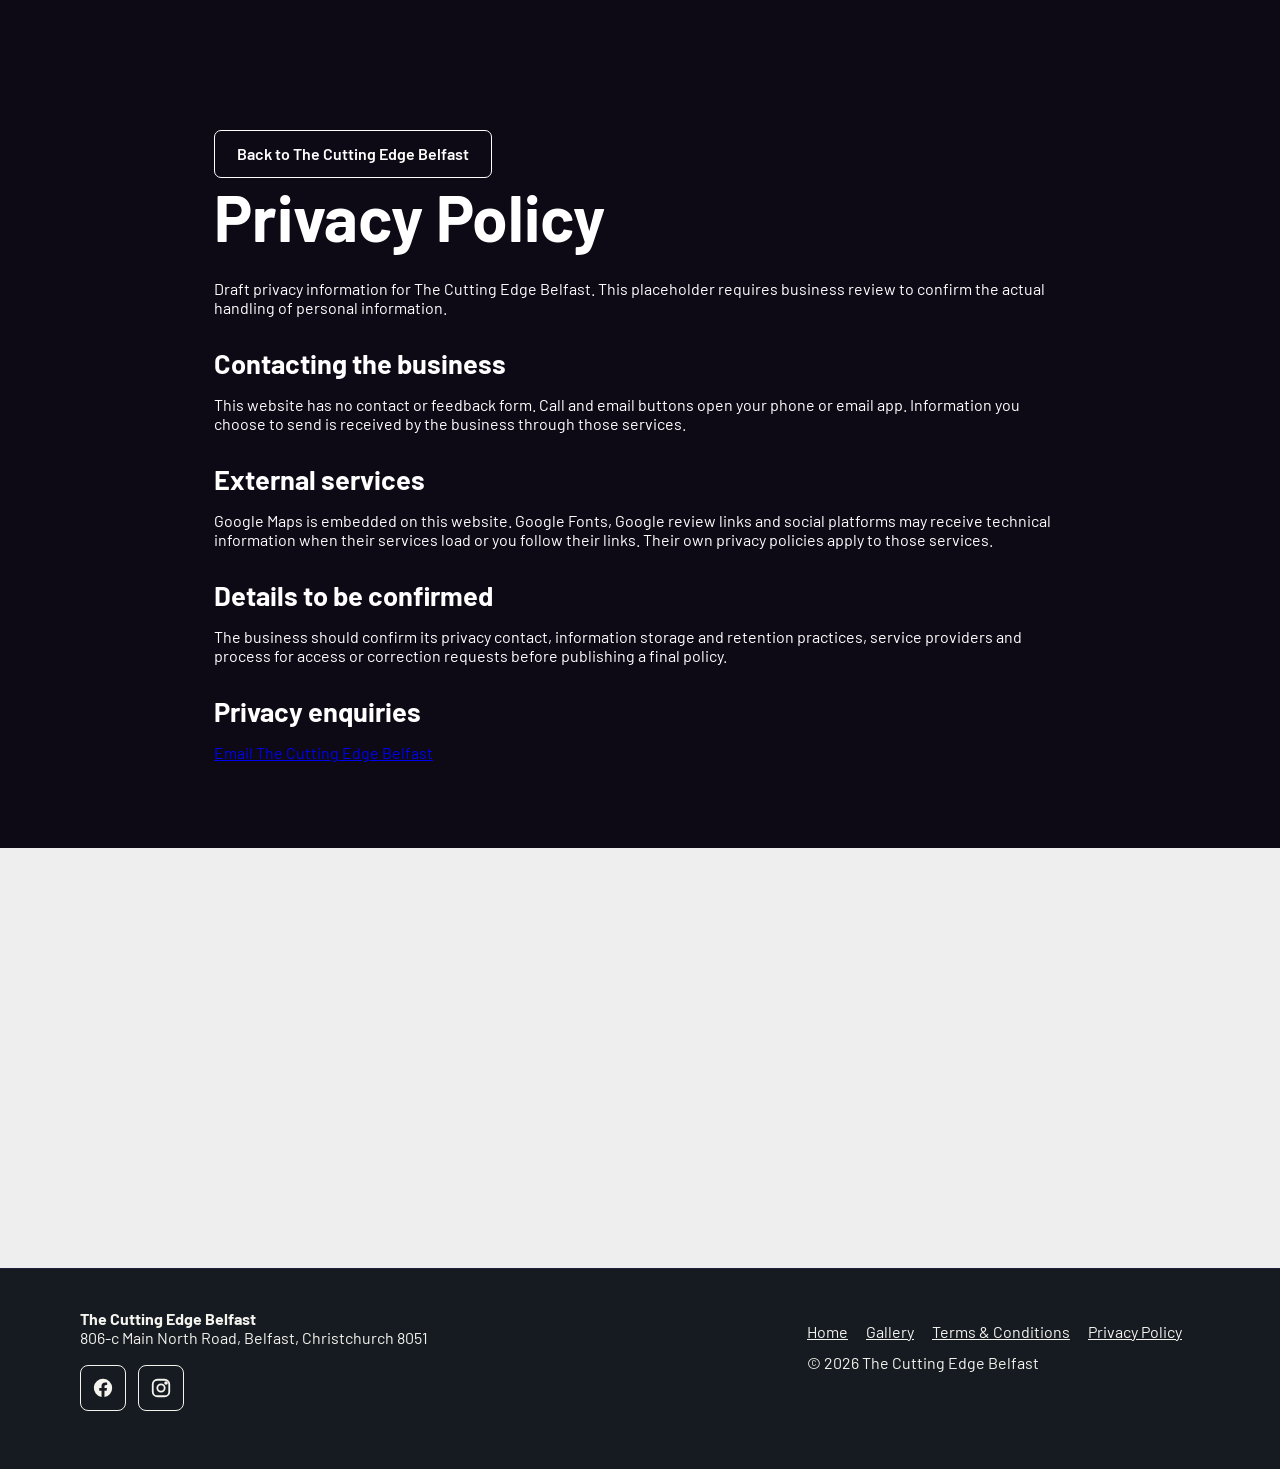
<file: privacy.html>
<!DOCTYPE html><html lang="en-NZ"><head>
<meta charset="utf-8"/>
<meta content="width=device-width, initial-scale=1.0" name="viewport"/>
<title>Privacy Policy | The Cutting Edge Belfast</title>
<meta content="The Cutting Edge Belfast, a friendly hair salon on Main North Road, Belfast, Christchurch. Cuts, colour, kids' cuts and styling by Rochelle and the team. Book today." name="description"/>
<meta content="#0d0a16" name="theme-color"/>
<meta content="The Cutting Edge Belfast | Hair Salon" property="og:title"/>
<meta content="A friendly local hair salon in Belfast, Christchurch. Cuts, colour and styling by Rochelle and the team." property="og:description"/>
<meta content="https://the-cutting-edge-belfast-demo.vercel.app/img/storefront.jpg" property="og:image"/>
<link href="https://fonts.googleapis.com" rel="preconnect"/>
<link crossorigin="" href="https://fonts.gstatic.com" rel="preconnect"/>
<link href="https://fonts.googleapis.com/css2?family=Oswald:wght@300;400;500;600;700&amp;family=Barlow:ital,wght@0,300;0,400;0,500;0,600;1,300;1,400&amp;display=swap" rel="stylesheet"/>
<link href="styles.css" rel="stylesheet"/></head><body><main class="verified-legal"><a class="verified-button" href="index.html">Back to The Cutting Edge Belfast</a><h1>Privacy Policy</h1><p>Draft privacy information for The Cutting Edge Belfast. This placeholder requires business review to confirm the actual handling of personal information.</p><h2>Contacting the business</h2><p>This website has no contact or feedback form. Call and email buttons open your phone or email app. Information you choose to send is received by the business through those services.</p><h2>External services</h2><p>Google Maps is embedded on this website. Google Fonts, Google review links and social platforms may receive technical information when their services load or you follow their links. Their own privacy policies apply to those services.</p><h2>Details to be confirmed</h2><p>The business should confirm its privacy contact, information storage and retention practices, service providers and process for access or correction requests before publishing a final policy.</p><h2>Privacy enquiries</h2><p><a href="mailto:thecuttingedgebelfast@gmail.com">Email The Cutting Edge Belfast</a></p></main><section class="verified-map" aria-label="Business location"><div class="verified-wrap"><iframe title="Map of The Cutting Edge Belfast, 806-c Main North Road, Belfast, Christchurch 8051" src="https://www.google.com/maps?q=The%20Cutting%20Edge%20Belfast%20806-c%20Main%20North%20Road%2C%20Belfast%2C%20Christchurch%208051&amp;output=embed" loading="lazy" referrerpolicy="no-referrer-when-downgrade" allowfullscreen></iframe></div></section><footer class="verified-footer"><div class="verified-wrap"><div><strong>The Cutting Edge Belfast</strong><p>806-c Main North Road, Belfast, Christchurch 8051</p><div class="verified-socials"><a href="https://www.facebook.com/thecuttingedgebelfast/" target="_blank" rel="noopener" aria-label="The Cutting Edge Belfast on Facebook"><svg aria-hidden="true" viewBox="0 0 24 24" fill="currentColor"><path d="M22 12a10 10 0 1 0-11.6 9.9v-7H7.9V12h2.5V9.8c0-2.5 1.5-3.9 3.8-3.9 1.1 0 2.3.2 2.3.2v2.5h-1.3c-1.2 0-1.6.8-1.6 1.6V12h2.8l-.5 2.9h-2.3v7A10 10 0 0 0 22 12Z"/></svg></a><a href="https://www.instagram.com/thecuttingedgebelfast/" target="_blank" rel="noopener" aria-label="The Cutting Edge Belfast on Instagram"><svg aria-hidden="true" viewBox="0 0 24 24" fill="none" stroke="currentColor" stroke-width="2"><rect x="3" y="3" width="18" height="18" rx="5"/><circle cx="12" cy="12" r="4"/><circle cx="17.5" cy="6.5" r="1"/></svg></a></div></div><div><a href="index.html">Home</a><a href="gallery.html">Gallery</a><a href="/terms.html">Terms &amp; Conditions</a><a href="/privacy.html">Privacy Policy</a><p>© 2026 The Cutting Edge Belfast</p></div></div></footer><script src="site.js" defer></script></body></html>
</file>
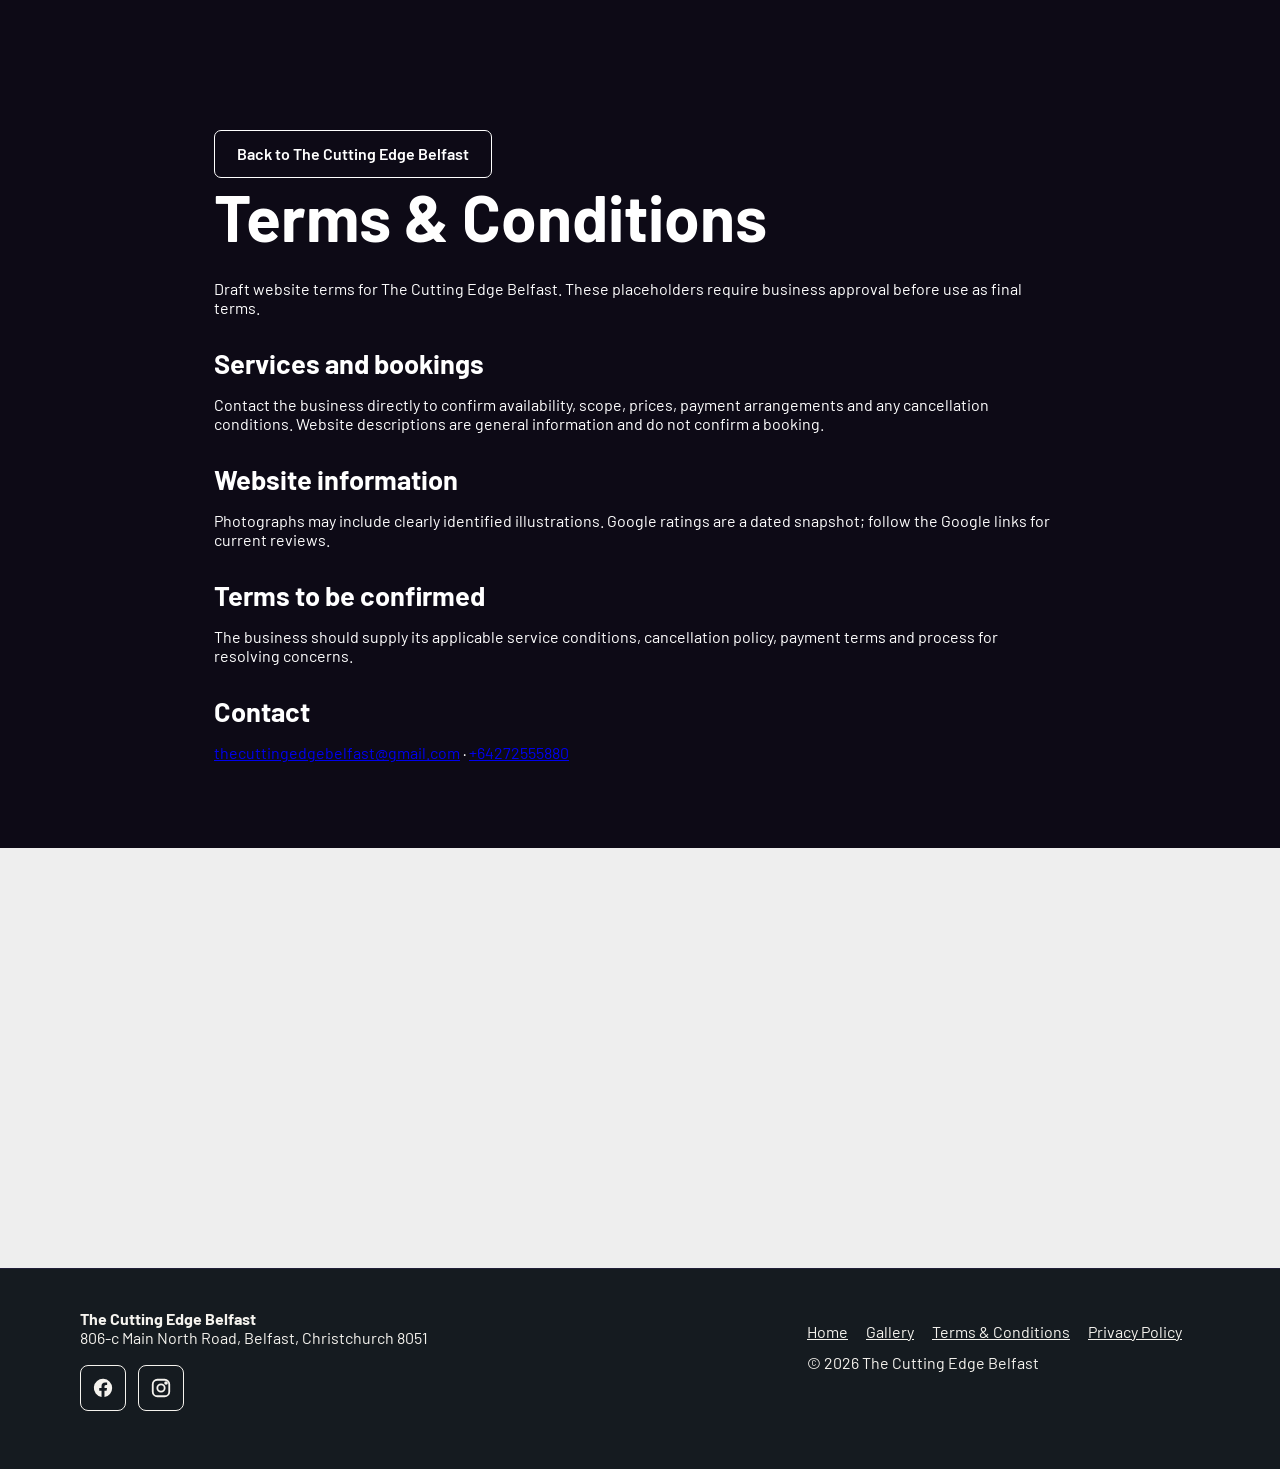
<file: terms.html>
<!DOCTYPE html><html lang="en-NZ"><head>
<meta charset="utf-8"/>
<meta content="width=device-width, initial-scale=1.0" name="viewport"/>
<title>Terms &amp; Conditions | The Cutting Edge Belfast</title>
<meta content="The Cutting Edge Belfast, a friendly hair salon on Main North Road, Belfast, Christchurch. Cuts, colour, kids' cuts and styling by Rochelle and the team. Book today." name="description"/>
<meta content="#0d0a16" name="theme-color"/>
<meta content="The Cutting Edge Belfast | Hair Salon" property="og:title"/>
<meta content="A friendly local hair salon in Belfast, Christchurch. Cuts, colour and styling by Rochelle and the team." property="og:description"/>
<meta content="https://the-cutting-edge-belfast-demo.vercel.app/img/storefront.jpg" property="og:image"/>
<link href="https://fonts.googleapis.com" rel="preconnect"/>
<link crossorigin="" href="https://fonts.gstatic.com" rel="preconnect"/>
<link href="https://fonts.googleapis.com/css2?family=Oswald:wght@300;400;500;600;700&amp;family=Barlow:ital,wght@0,300;0,400;0,500;0,600;1,300;1,400&amp;display=swap" rel="stylesheet"/>
<link href="styles.css" rel="stylesheet"/></head><body><main class="verified-legal"><a class="verified-button" href="index.html">Back to The Cutting Edge Belfast</a><h1>Terms & Conditions</h1><p>Draft website terms for The Cutting Edge Belfast. These placeholders require business approval before use as final terms.</p><h2>Services and bookings</h2><p>Contact the business directly to confirm availability, scope, prices, payment arrangements and any cancellation conditions. Website descriptions are general information and do not confirm a booking.</p><h2>Website information</h2><p>Photographs may include clearly identified illustrations. Google ratings are a dated snapshot; follow the Google links for current reviews.</p><h2>Terms to be confirmed</h2><p>The business should supply its applicable service conditions, cancellation policy, payment terms and process for resolving concerns.</p><h2>Contact</h2><p><a href="mailto:thecuttingedgebelfast@gmail.com">thecuttingedgebelfast@gmail.com</a> · <a href="tel:+64272555880">+64272555880</a></p></main><section class="verified-map" aria-label="Business location"><div class="verified-wrap"><iframe title="Map of The Cutting Edge Belfast, 806-c Main North Road, Belfast, Christchurch 8051" src="https://www.google.com/maps?q=The%20Cutting%20Edge%20Belfast%20806-c%20Main%20North%20Road%2C%20Belfast%2C%20Christchurch%208051&amp;output=embed" loading="lazy" referrerpolicy="no-referrer-when-downgrade" allowfullscreen></iframe></div></section><footer class="verified-footer"><div class="verified-wrap"><div><strong>The Cutting Edge Belfast</strong><p>806-c Main North Road, Belfast, Christchurch 8051</p><div class="verified-socials"><a href="https://www.facebook.com/thecuttingedgebelfast/" target="_blank" rel="noopener" aria-label="The Cutting Edge Belfast on Facebook"><svg aria-hidden="true" viewBox="0 0 24 24" fill="currentColor"><path d="M22 12a10 10 0 1 0-11.6 9.9v-7H7.9V12h2.5V9.8c0-2.5 1.5-3.9 3.8-3.9 1.1 0 2.3.2 2.3.2v2.5h-1.3c-1.2 0-1.6.8-1.6 1.6V12h2.8l-.5 2.9h-2.3v7A10 10 0 0 0 22 12Z"/></svg></a><a href="https://www.instagram.com/thecuttingedgebelfast/" target="_blank" rel="noopener" aria-label="The Cutting Edge Belfast on Instagram"><svg aria-hidden="true" viewBox="0 0 24 24" fill="none" stroke="currentColor" stroke-width="2"><rect x="3" y="3" width="18" height="18" rx="5"/><circle cx="12" cy="12" r="4"/><circle cx="17.5" cy="6.5" r="1"/></svg></a></div></div><div><a href="index.html">Home</a><a href="gallery.html">Gallery</a><a href="/terms.html">Terms &amp; Conditions</a><a href="/privacy.html">Privacy Policy</a><p>© 2026 The Cutting Edge Belfast</p></div></div></footer><script src="site.js" defer></script></body></html>
</file>
<file: styles.css>
/* Let responsive CSS determine image height instead of HTML pixel dimensions. */
img{height:auto}

    :root {
      --dark:     #0d0a16;
      --dark-2:   #130f22;
      --surface:  #1a1330;
      --surface2: #221a3f;
      --accent:   #7c3aed;
      --accent-light: #9d5cf5;
      --accent-rose:  #d9c2ff;
      --lime:     #a3e635;
      --lime-deep:#84cc16;
      --cream:    #f8f4f6;
      --cream-2:  #f0e8ec;
      --text-dark: #1a1018;
      --text-mid:  #5a4550;
      --text-light: #9a8890;
      --white:    #ffffff;
      --nav-h:    72px;
      --radius:   14px;
      --trans:    0.3s cubic-bezier(0.4,0,0.2,1);
    }
    *, *::before, *::after { box-sizing: border-box; margin: 0; padding: 0; }
    html { scroll-behavior: smooth; }
    body { font-family: 'Barlow', sans-serif; background: var(--dark); color: var(--white); overflow-x: hidden; }

    /* ── NAV ── */
    #mainNav {
      position: fixed; top: 0; left: 0; width: 100%; z-index: 1000;
      padding: 0 2rem; height: var(--nav-h);
      display: flex; align-items: center; justify-content: space-between;
      transition: background var(--trans), box-shadow var(--trans);
    }
    #mainNav.scrolled { background: rgba(14,8,16,0.97); backdrop-filter: blur(12px); box-shadow: 0 2px 24px rgba(0,0,0,0.4); }
    .nav-logo { font-family: 'Oswald', sans-serif; font-size: 1.1rem; font-weight: 500; color: var(--accent-rose); text-decoration: none; letter-spacing: 0.06em; text-transform: uppercase; line-height: 1.2; }
    .nav-links { display: flex; align-items: center; gap: 2rem; list-style: none; }
    .nav-links a { color: rgba(255,255,255,0.75); text-decoration: none; font-size: 0.85rem; font-weight: 500; letter-spacing: 0.05em; transition: color var(--trans); }
    .nav-links a:hover { color: var(--accent-rose); }
    .nav-cta { background: var(--accent); color: #fff; padding: 0.6rem 1.4rem; border-radius: 4px; font-family: 'Oswald', sans-serif; font-weight: 500; font-size: 0.88rem; letter-spacing: 0.06em; text-transform: uppercase; text-decoration: none; transition: background var(--trans), transform var(--trans); }
    .nav-cta:hover { background: var(--accent-light); transform: translateY(-1px); }
    .hamburger { display: none; background: none; border: none; cursor: pointer; padding: 0.5rem; flex-direction: column; gap: 5px; }
    .hamburger span { display: block; width: 22px; height: 2px; background: var(--accent-rose); border-radius: 2px; transition: var(--trans); }
    .mobile-menu { display: none; position: fixed; top: var(--nav-h); left: 0; width: 100%; background: rgba(14,8,16,0.98); padding: 2rem; z-index: 999; flex-direction: column; gap: 1.5rem; }
    .mobile-menu.open { display: flex; }
    .mobile-menu a { color: rgba(255,255,255,0.8); text-decoration: none; font-family: 'Oswald', sans-serif; font-size: 1.1rem; letter-spacing: 0.06em; }

    /* ── HERO ── */
    .hero {
      min-height: 100vh; position: relative; display: flex; align-items: center;
      overflow: hidden;
    }
    .hero-bg {
      position: absolute; inset: 0; z-index: 0;
      background: linear-gradient(120deg, rgba(13,10,22,0.86) 0%, rgba(20,15,40,0.62) 48%, rgba(13,10,22,0.78) 100%),
                  url('img/storefront.jpg') center/cover no-repeat fixed;
    }
    .hero-content {
      position: relative; z-index: 1; max-width: 700px;
      padding: calc(var(--nav-h) + 4rem) 2rem 5rem 8vw;
    }
    .hero-badge {
      display: inline-flex; align-items: center; gap: 0.5rem;
      background: rgba(124,58,237,0.3); border: 1px solid rgba(163,230,53,0.5);
      color: var(--lime); font-size: 0.75rem; font-weight: 600;
      letter-spacing: 0.12em; text-transform: uppercase; padding: 0.4rem 1rem;
      border-radius: 100px; margin-bottom: 1.5rem;
    }
    .hero h1 {
      font-family: 'Oswald', sans-serif; font-size: clamp(3.2rem, 7vw, 5.5rem);
      font-weight: 600; line-height: 1.0; letter-spacing: 0.02em;
      text-transform: uppercase; margin-bottom: 1.25rem; color: #fff;
    }
    .hero h1 em { color: var(--lime); font-style: normal; display: block; }
    .hero p { font-size: 1.05rem; color: rgba(255,255,255,0.72); line-height: 1.7; max-width: 480px; margin-bottom: 2.5rem; font-weight: 300; }
    .hero-actions { display: flex; gap: 1rem; flex-wrap: wrap; align-items: center; }
    .btn-primary {
      background: var(--accent); color: #fff; padding: 1rem 2.2rem;
      border-radius: 4px; font-family: 'Oswald', sans-serif; font-weight: 500;
      font-size: 0.95rem; letter-spacing: 0.08em; text-transform: uppercase;
      text-decoration: none; transition: all var(--trans);
    }
    .btn-primary:hover { background: var(--accent-light); transform: translateY(-2px); box-shadow: 0 8px 24px rgba(124,58,237,0.4); }
    .btn-outline {
      background: transparent; color: rgba(255,255,255,0.8); padding: 1rem 2rem;
      border: 1px solid rgba(255,255,255,0.25); border-radius: 4px;
      font-size: 0.9rem; font-weight: 500; text-decoration: none; transition: all var(--trans);
    }
    .btn-outline:hover { border-color: var(--accent-rose); color: var(--accent-rose); }
    .hero-scroll { position: absolute; bottom: 2.5rem; left: 50%; transform: translateX(-50%); z-index: 1; }
    .scroll-dot { width: 6px; height: 6px; background: var(--lime); border-radius: 50%; margin: 0 auto; animation: bounce 1.8s infinite; opacity: 0.8; }
    @keyframes bounce { 0%,80%,100%{transform:translateY(0)} 40%{transform:translateY(-10px)} }
    /* ── HERO REVIEW WIDGET ── */
    .hero-rw { margin-top: 2.5rem; max-width: 430px; background: rgba(19,15,34,0.66); border: 1px solid rgba(163,230,53,0.28); border-radius: var(--radius); padding: 1.15rem 1.35rem; backdrop-filter: blur(8px); transition: opacity 0.45s ease; }
    .hero-rw.fade { opacity: 0; }
    .hero-rw-top { display: flex; align-items: center; gap: 0.55rem; margin-bottom: 0.6rem; }
    .hero-rw-g { width: 24px; height: 24px; border-radius: 50%; background: #fff; display: grid; place-items: center; font-family: 'Oswald',sans-serif; font-weight: 700; font-size: 0.85rem; color: #7c3aed; }
    .hero-rw-stars { color: #f5c518; font-size: 0.82rem; letter-spacing: 1px; }
    .hero-rw-tag { margin-left: auto; font-size: 0.64rem; font-weight: 600; letter-spacing: 0.14em; text-transform: uppercase; color: rgba(255,255,255,0.5); }
    .hero-rw-quote { font-size: 0.92rem; line-height: 1.55; color: rgba(255,255,255,0.9); font-style: italic; }
    .hero-rw-name { margin-top: 0.55rem; font-size: 0.78rem; font-weight: 600; color: var(--lime); }

    /* ── BEFORE / AFTER ── */
    .ba { background: var(--dark-2); }
    .ba .section-title { color: var(--accent-rose); }
    .ba-wrap { max-width: 480px; margin: 2.5rem auto 0; }
    .ba-slider { --pos: 50%; position: relative; width: 100%; aspect-ratio: 3/4; border-radius: var(--radius); overflow: hidden; user-select: none; touch-action: none; box-shadow: 0 24px 60px rgba(0,0,0,0.5); cursor: ew-resize; }
    .ba-slider img { position: absolute; inset: 0; width: 100%; height: 100%; object-fit: cover; pointer-events: none; }
    .ba-after { clip-path: inset(0 calc(100% - var(--pos)) 0 0); }
    .ba-label { position: absolute; bottom: 1rem; z-index: 3; font-family: 'Oswald',sans-serif; font-size: 0.72rem; font-weight: 500; letter-spacing: 0.1em; text-transform: uppercase; color: #fff; background: rgba(13,10,22,0.72); padding: 0.35rem 0.8rem; border-radius: 100px; }
    .ba-label.before { right: 1rem; }
    .ba-label.after { left: 1rem; border: 1px solid var(--lime); }
    .ba-handle { position: absolute; top: 0; bottom: 0; left: var(--pos); width: 3px; background: var(--lime); z-index: 4; transform: translateX(-50%); pointer-events: none; }
    .ba-handle::after { content: ''; position: absolute; top: 50%; left: 50%; transform: translate(-50%,-50%); width: 42px; height: 42px; border-radius: 50%; background: var(--lime); box-shadow: 0 4px 16px rgba(0,0,0,0.45); }
    .ba-handle::before { content: '⟨ ⟩'; position: absolute; top: 50%; left: 50%; transform: translate(-50%,-50%); z-index: 5; font-size: 0.85rem; font-weight: 700; color: #17110c; letter-spacing: 0px; }

    /* ── TRUST BAR ── */
    .trust-bar { background: var(--surface); padding: 1.5rem 2rem; border-bottom: 1px solid rgba(124,58,237,0.15); }
    .trust-inner { max-width: 1100px; margin: 0 auto; display: flex; justify-content: center; gap: 3rem; flex-wrap: wrap; }
    .trust-item { display: flex; align-items: center; gap: 0.6rem; color: rgba(255,255,255,0.6); font-size: 0.85rem; font-weight: 500; letter-spacing: 0.04em; }
    .trust-item span:first-child { color: var(--accent-rose); font-size: 1.1rem; }

    /* ── SECTIONS BASE ── */
    .container { max-width: 1180px; margin: 0 auto; padding: 0 2rem; }
    section { padding: 6rem 0; }

    /* ── SERVICES ── */
    .services { background: var(--cream); }
    .section-eyebrow { font-family: 'Oswald', sans-serif; font-size: 0.72rem; font-weight: 500; letter-spacing: 0.18em; text-transform: uppercase; color: var(--accent); margin-bottom: 0.75rem; }
    .section-title { font-family: 'Oswald', sans-serif; font-size: clamp(2rem, 4vw, 3rem); font-weight: 600; line-height: 1.1; letter-spacing: 0.02em; text-transform: uppercase; color: var(--text-dark); margin-bottom: 1rem; }
    .section-title em { color: var(--accent); font-style: normal; }
    .section-sub { color: var(--text-mid); font-size: 0.95rem; line-height: 1.7; max-width: 540px; margin-bottom: 3.5rem; font-weight: 400; }
    .services-grid { display: grid; grid-template-columns: repeat(auto-fit, minmax(240px, 1fr)); gap: 1.5rem; }
    .service-card {
      background: #fff; border-radius: var(--radius); padding: 2rem 1.75rem;
      border: 1px solid rgba(124,58,237,0.1); transition: all var(--trans);
      position: relative; overflow: hidden;
    }
    .service-card::before {
      content: ''; position: absolute; top: 0; left: 0; width: 100%; height: 3px;
      background: linear-gradient(90deg, var(--accent), var(--accent-rose));
      transform: scaleX(0); transform-origin: left; transition: transform var(--trans);
    }
    .service-card:hover { transform: translateY(-4px); box-shadow: 0 12px 32px rgba(124,58,237,0.12); }
    .service-card:hover::before { transform: scaleX(1); }
    .svc-icon { font-size: 1.8rem; margin-bottom: 1rem; }
    .service-card h3 { font-family: 'Oswald', sans-serif; font-size: 1.05rem; font-weight: 500; letter-spacing: 0.04em; text-transform: uppercase; color: var(--text-dark); margin-bottom: 0.5rem; }
    .service-card p { color: var(--text-mid); font-size: 0.88rem; line-height: 1.65; }
    .svc-price { display: inline-block; margin-top: 0.75rem; font-size: 0.82rem; font-weight: 600; color: var(--accent); letter-spacing: 0.04em; }

    /* ── ABOUT ── */
    .about { background: var(--dark-2); }
    .about-inner { display: grid; grid-template-columns: 1fr 1fr; gap: 5rem; align-items: center; }
    .about-img-wrap { position: relative; }
    .about-img-wrap img { width: 100%; height: 520px; object-fit: cover; border-radius: var(--radius); }
    .about-img-accent {
      position: absolute; bottom: -1.5rem; right: -1.5rem;
      width: 180px; height: 180px; object-fit: cover; border-radius: var(--radius);
      border: 4px solid var(--dark-2);
    }
    .about-text .section-title { color: var(--accent-rose); }
    .about-text .section-sub { color: rgba(255,255,255,0.55); max-width: 100%; }
    .about-text p { color: rgba(255,255,255,0.55); line-height: 1.8; margin-bottom: 1rem; font-size: 0.95rem; }
    .about-highlight { display: flex; gap: 0.75rem; align-items: flex-start; margin: 1.75rem 0; }
    .about-highlight-icon { width: 42px; height: 42px; background: rgba(124,58,237,0.15); border: 1px solid rgba(124,58,237,0.3); border-radius: 8px; display: flex; align-items: center; justify-content: center; font-size: 1.1rem; flex-shrink: 0; }
    .about-highlight-text h4 { font-family: 'Oswald', sans-serif; font-size: 0.9rem; font-weight: 500; color: var(--accent-rose); text-transform: uppercase; letter-spacing: 0.06em; margin-bottom: 0.25rem; }
    .about-highlight-text p { color: rgba(255,255,255,0.5); font-size: 0.87rem; margin: 0; }

    /* ── GALLERY ── */
    .gallery { background: var(--surface2); }
    .gallery .section-title { color: var(--accent-rose); }
    .gallery-grid { display: grid; grid-template-columns: repeat(3, 1fr); grid-template-rows: 280px 280px; gap: 1rem; }
    .gallery-item { border-radius: 10px; overflow: hidden; position: relative; }
    .gallery-item img { width: 100%; height: 100%; object-fit: cover; transition: transform 0.5s; }
    .gallery-item:hover img { transform: scale(1.05); }
    .gallery-item:first-child { grid-row: 1 / 3; }
    .gallery-overlay { position: absolute; inset: 0; background: linear-gradient(to top, rgba(14,8,16,0.7) 0%, transparent 50%); opacity: 0; transition: opacity var(--trans); }
    .gallery-item:hover .gallery-overlay { opacity: 1; }

    /* ── REVIEWS ── */
    .reviews { background: var(--cream); }
    .reviews-header { display: flex; justify-content: space-between; align-items: flex-end; margin-bottom: 3rem; flex-wrap: wrap; gap: 1.5rem; }
    .reviews-score { display: flex; align-items: center; gap: 1.25rem; }
    .score-big { font-family: 'Oswald', sans-serif; font-size: 4rem; font-weight: 700; line-height: 1; color: var(--text-dark); }
    .score-details { display: flex; flex-direction: column; gap: 0.3rem; }
    .stars-row { display: flex; gap: 2px; }
    .star { color: #f5c518; font-size: 1.1rem; }
    .score-count { color: var(--text-light); font-size: 0.83rem; }
    .reviews-grid { display: grid; grid-template-columns: repeat(auto-fit, minmax(280px, 1fr)); gap: 1.5rem; }
    .review-card {
      background: #fff; border-radius: var(--radius); padding: 1.75rem;
      border: 1px solid rgba(124,58,237,0.08);
      box-shadow: 0 2px 16px rgba(124,58,237,0.06);
      transition: transform var(--trans), box-shadow var(--trans);
    }
    .review-card:hover { transform: translateY(-3px); box-shadow: 0 8px 28px rgba(124,58,237,0.1); }
    .review-stars { display: flex; gap: 2px; margin-bottom: 0.75rem; }
    .review-stars .star { font-size: 0.9rem; }
    .review-card blockquote { font-style: italic; color: var(--text-mid); font-size: 0.92rem; line-height: 1.75; margin-bottom: 1.25rem; }
    .reviewer { display: flex; align-items: center; gap: 0.75rem; }
    .reviewer-avatar { width: 38px; height: 38px; background: linear-gradient(135deg, var(--accent), var(--accent-rose)); border-radius: 50%; display: flex; align-items: center; justify-content: center; font-family: 'Oswald', sans-serif; font-weight: 600; font-size: 0.9rem; color: #fff; }
    .reviewer-info strong { font-size: 0.88rem; font-weight: 600; color: var(--text-dark); display: block; }
    .reviewer-info span { font-size: 0.78rem; color: var(--text-light); }
    .reviews-cta { text-align: center; margin-top: 3rem; }
    .btn-review { display: inline-flex; align-items: center; gap: 0.5rem; background: var(--accent); color: #fff; padding: 0.9rem 2rem; border-radius: 4px; font-family: 'Oswald', sans-serif; font-weight: 500; font-size: 0.9rem; letter-spacing: 0.07em; text-transform: uppercase; text-decoration: none; transition: all var(--trans); }
    .btn-review:hover { background: var(--accent-light); transform: translateY(-2px); }

    /* ── BOOKING ── */
    .booking { background: var(--dark); }
    .booking-inner { display: grid; grid-template-columns: 1fr 1.3fr; gap: 5rem; align-items: start; }
    .booking-info .section-title { color: var(--accent-rose); }
    .booking-info p { color: rgba(255,255,255,0.55); line-height: 1.8; margin-bottom: 2rem; font-size: 0.95rem; }
    .contact-detail { display: flex; align-items: center; gap: 0.85rem; margin-bottom: 1rem; color: rgba(255,255,255,0.65); font-size: 0.92rem; }
    .contact-detail a { color: rgba(255,255,255,0.65); text-decoration: none; transition: color var(--trans); }
    .contact-detail a:hover { color: var(--accent-rose); }
    .contact-icon { width: 38px; height: 38px; background: rgba(124,58,237,0.15); border: 1px solid rgba(124,58,237,0.25); border-radius: 8px; display: flex; align-items: center; justify-content: center; font-size: 1rem; flex-shrink: 0; }
    .booking-form { background: var(--surface); border: 1px solid rgba(124,58,237,0.18); border-radius: var(--radius); padding: 2.5rem; }
    .form-title { font-family: 'Oswald', sans-serif; font-size: 1.2rem; font-weight: 500; letter-spacing: 0.06em; text-transform: uppercase; color: var(--accent-rose); margin-bottom: 1.75rem; }
    .form-row { display: grid; grid-template-columns: 1fr 1fr; gap: 1rem; }
    .form-group { margin-bottom: 1.1rem; }
    .form-group label { display: block; font-size: 0.78rem; font-weight: 600; letter-spacing: 0.08em; text-transform: uppercase; color: rgba(255,255,255,0.4); margin-bottom: 0.45rem; }
    .form-group input, .form-group select, .form-group textarea {
      width: 100%; background: rgba(255,255,255,0.05); border: 1px solid rgba(255,255,255,0.1);
      border-radius: 8px; color: #fff; font-family: 'Barlow', sans-serif;
      font-size: 0.93rem; padding: 0.85rem 1rem; transition: border-color var(--trans);
    }
    .form-group input::placeholder, .form-group textarea::placeholder { color: rgba(255,255,255,0.3); }
    .form-group input:focus, .form-group select:focus, .form-group textarea:focus { outline: none; border-color: var(--accent); }
    .form-group select option { background: var(--surface); }
    .form-group textarea { height: 110px; resize: vertical; }
    .btn-submit { width: 100%; background: var(--accent); color: #fff; border: none; padding: 1rem; border-radius: 4px; font-family: 'Oswald', sans-serif; font-weight: 500; font-size: 0.95rem; letter-spacing: 0.08em; text-transform: uppercase; cursor: pointer; transition: all var(--trans); margin-top: 0.5rem; }
    .btn-submit:hover { background: var(--accent-light); transform: translateY(-1px); }

    /* ── FOOTER ── */
    footer { background: rgba(14,8,16,0.98); padding: 4rem 0 2rem; border-top: 1px solid rgba(124,58,237,0.12); }
    .footer-grid { display: grid; grid-template-columns: 1.5fr 1fr 1fr; gap: 3rem; margin-bottom: 3rem; }
    .footer-brand .logo { font-family: 'Oswald', sans-serif; font-size: 1.2rem; font-weight: 500; color: var(--accent-rose); display: block; margin-bottom: 1rem; letter-spacing: 0.06em; text-transform: uppercase; }
    .footer-brand p { color: rgba(255,255,255,0.4); font-size: 0.88rem; line-height: 1.7; }
    .footer-col h4 { font-family: 'Oswald', sans-serif; font-size: 0.8rem; font-weight: 500; letter-spacing: 0.14em; text-transform: uppercase; color: var(--accent-rose); margin-bottom: 1.25rem; }
    .footer-col ul { list-style: none; }
    .footer-col ul li { margin-bottom: 0.6rem; color: rgba(255,255,255,0.4); font-size: 0.87rem; }
    .footer-col ul li a { color: rgba(255,255,255,0.4); text-decoration: none; transition: color var(--trans); }
    .footer-col ul li a:hover { color: var(--accent-rose); }
    .footer-bottom { border-top: 1px solid rgba(255,255,255,0.06); padding-top: 2rem; display: flex; justify-content: space-between; align-items: center; flex-wrap: wrap; gap: 1rem; }
    .footer-bottom span { color: rgba(255,255,255,0.25); font-size: 0.8rem; }

    /* ── ICONS ── */
    .svc-icon svg { width: 32px; height: 32px; stroke: var(--accent); fill: none; stroke-width: 1.7; stroke-linecap: round; stroke-linejoin: round; }
    .trust-item svg { width: 18px; height: 18px; stroke: var(--accent-rose); fill: none; stroke-width: 2; stroke-linecap: round; stroke-linejoin: round; }
    .about-highlight-icon svg { width: 20px; height: 20px; stroke: var(--accent-rose); fill: none; stroke-width: 2; stroke-linecap: round; stroke-linejoin: round; }
    .contact-icon svg { width: 18px; height: 18px; stroke: var(--accent-rose); fill: none; stroke-width: 2; stroke-linecap: round; stroke-linejoin: round; }
    .contact-actions { display: flex; gap: 0.85rem; flex-wrap: wrap; margin: 0 0 2rem; }
    .contact-actions a { display: inline-flex; align-items: center; justify-content: center; gap: 0.55rem; }
    .contact-actions svg { width: 18px; height: 18px; stroke: currentColor; fill: none; stroke-width: 2; stroke-linecap: round; stroke-linejoin: round; }
    .btn-review svg { width: 16px; height: 16px; stroke: currentColor; fill: none; stroke-width: 2; }

    /* ── SCROLL REVEAL ── */
    .reveal { opacity: 0; transform: translateY(28px); transition: opacity 0.65s ease, transform 0.65s ease; }
    .reveal.visible { opacity: 1; transform: none; }
    .reveal-delay-1 { transition-delay: 0.1s; }
    .reveal-delay-2 { transition-delay: 0.2s; }
    .reveal-delay-3 { transition-delay: 0.3s; }
    .reveal-delay-4 { transition-delay: 0.4s; }

    /* ── RESPONSIVE ── */
    @media (max-width: 900px) {
      .about-inner, .booking-inner, .footer-grid { grid-template-columns: 1fr; gap: 2.5rem; }
      .gallery-grid { grid-template-columns: 1fr 1fr; grid-template-rows: auto; }
      .gallery-item:first-child { grid-row: auto; }
      .nav-links { display: none; }
      .hamburger { display: flex; }
      .hero-content { padding-left: 2rem; }
      .about-img-accent { display: none; }
      .reviews-header { flex-direction: column; align-items: flex-start; }
    }
    @media (max-width: 600px) {
      .gallery-grid { grid-template-columns: 1fr; }
      .form-row { grid-template-columns: 1fr; }
      .hero h1 { font-size: 2.8rem; }
      .trust-inner { gap: 1.5rem; }
    }
  
/* Verified content and accessible responsive refinements */
html{scroll-padding-top:90px}body{font-size:16px}img{max-width:100%;border-radius:8px}a,button{touch-action:manipulation}a:focus-visible,button:focus-visible,[tabindex]:focus-visible{outline:3px solid #deaa53;outline-offset:5px}.reveal{opacity:1!important;transform:none!important}.hero{background:#151b20;animation:pageEnter .8s ease both}.hero h1{max-width:22ch}.hero .verified-rating{display:inline-flex;gap:10px;flex-wrap:wrap;align-items:center;margin-top:22px;padding:13px 16px;color:white;background:#1119;border:1px solid #fff5;backdrop-filter:blur(12px);border-radius:10px;text-decoration:none;font-size:16px;max-width:100%}.verified-stars{display:flex;gap:3px;color:#bd852b}.verified-stars svg{width:18px;height:18px;flex:none}.hero .verified-stars{color:#ffd080}.verified-section{padding:80px 24px;background:#f5f3ee;color:#202620}.verified-wrap{max-width:1120px;margin:auto}.verified-section h2{font-size:clamp(2rem,5vw,3.2rem);margin:0 0 16px}.verified-section p{margin:12px 0;line-height:1.7}.verified-grid{display:grid;grid-template-columns:repeat(3,minmax(0,1fr));gap:22px;margin:30px 0}.verified-card{background:white;color:#232323;border:1px solid #20262022;border-radius:10px;padding:26px;min-width:0}.verified-card blockquote{margin:20px 0;font-size:18px;line-height:1.6}.verified-card small{display:block;font-size:14px;color:#555;margin-top:5px}.verified-actions{display:flex;gap:12px;flex-wrap:wrap}.verified-button{display:inline-flex;align-items:center;justify-content:center;min-height:48px;padding:12px 22px;border:1px solid currentColor;border-radius:7px;text-decoration:none;font-weight:600;line-height:1.4;max-width:100%;text-align:center}.verified-button.primary{background:#242c29;color:white;border-color:#242c29}.verified-socials{display:flex;flex-wrap:wrap;gap:12px;margin:18px 0}.verified-socials a{width:46px;height:46px;display:flex;align-items:center;justify-content:center;border:1px solid currentColor;border-radius:8px}.verified-socials svg{width:22px;height:22px}.verified-gallery img{width:100%;height:auto;aspect-ratio:4/3;object-fit:cover;display:block}.verified-gallery figure{margin:0;min-width:0}.verified-gallery figcaption{font-size:15px;margin-top:10px}.verified-map{padding:24px;background:#eee}.verified-map iframe{display:block;width:100%;height:360px;border:0;border-radius:12px}.verified-legal{max-width:900px;margin:auto;padding:130px 24px 70px;min-height:65vh}.verified-legal h1{font-size:clamp(2.3rem,7vw,4rem);margin:0 0 24px}.verified-legal h2{font-size:1.7rem;margin:30px 0 12px}.verified-legal p{margin:16px 0}.verified-footer{padding:40px 24px;background:#151b20;color:#f5f3ee}.verified-footer .verified-wrap{display:flex;justify-content:space-between;flex-wrap:wrap;gap:24px}.verified-footer a{display:inline-flex;align-items:center;min-height:44px;margin-right:18px}.verified-footer .verified-socials a{margin:0}.verified-footer p{max-width:42ch}.slide-control{position:absolute;bottom:16px;right:20px;z-index:4;min-height:44px;padding:8px 14px;background:#111a;border:1px solid #fff7;border-radius:6px;color:white;font:inherit}.hero-slide img,.hero .slides img{border-radius:0;width:100%;height:100%;object-fit:cover}.hero-slide{transition:opacity 1.2s ease!important}.hero .hero-bg{background:none!important}.hero .hero-bg img{position:absolute;inset:0;width:100%;height:100%;object-fit:cover;border-radius:0;opacity:0;transition:opacity 1.2s}.hero .hero-bg img.on{opacity:1}.hero .hero-bg:after{content:'';position:absolute;inset:0;background:#10101999}.service-card>img{width:100%;aspect-ratio:3/2;object-fit:cover;margin-bottom:18px}.verified-logo{width:80px;height:80px;object-fit:contain;margin-bottom:18px}.nav-call{min-width:44px;min-height:44px}button{min-width:44px;min-height:44px}.verified-mobile-call{display:none}@keyframes pageEnter{from{opacity:0;transform:translateY(12px)}to{opacity:1;transform:none}}@media(max-width:767px){.verified-grid{grid-template-columns:1fr}.verified-section{padding:56px 20px}.hero h1{font-size:clamp(2.1rem,9vw,3rem)!important;line-height:1.08!important}.hero{min-height:760px!important;padding-top:0!important}.hero-content,.hero-inner,.hero-in{padding-top:110px!important;padding-bottom:90px!important}.hero p{font-size:16px!important}.hero .verified-rating{margin-top:16px}.hero-grid{grid-template-columns:1fr!important}.verified-map{padding:20px}.verified-mobile-call{display:inline-flex;align-items:center;justify-content:center;min-height:44px;padding:8px 12px;text-decoration:none;font-weight:600}.hero-scroll{display:none}.verified-actions .verified-button{width:100%}.hero-ctas,.hero-actions,.cta-row{gap:10px!important}.hero .btn,.hero .btn-primary,.hero .btn-outline{min-height:46px!important;padding:12px 16px!important}.hero .lead,.hero .lede,.hero .hero-sub{margin:14px 0 20px!important}}@media(prefers-reduced-motion:reduce){*,*:before,*:after{animation:none!important;transition:none!important;scroll-behavior:auto!important}#intro{display:none!important}}

.verified-mobile-call{color:inherit}.hero .verified-rating{line-height:1.5} .verified-legal>.verified-section{padding-left:0;padding-right:0} .verified-legal .verified-grid{grid-template-columns:repeat(auto-fit,minmax(min(100%,220px),1fr))}

.verified-mobile-call{color:#fff;background:#202b26;border-radius:6px;white-space:nowrap}.verified-legal{animation:pageEnter .8s ease both}.verified-legal section{background:transparent;color:inherit}.verified-footer a{overflow-wrap:anywhere}.verified-map{padding-top:30px;padding-bottom:30px}#intro{animation:hideIntro 0s 1.4s forwards}@keyframes hideIntro{to{visibility:hidden;opacity:0}}

.verified-button,.verified-socials a{color:inherit}.verified-button.primary{color:white}#mainNav{background:rgba(25,19,46,.94);backdrop-filter:blur(12px)}

.verified-footer a{color:inherit}

/* Keep direct card photos from shrinking within equal-height grid cards. */
.svc>img,.service-card>img{height:auto;flex-shrink:0}
</file>
